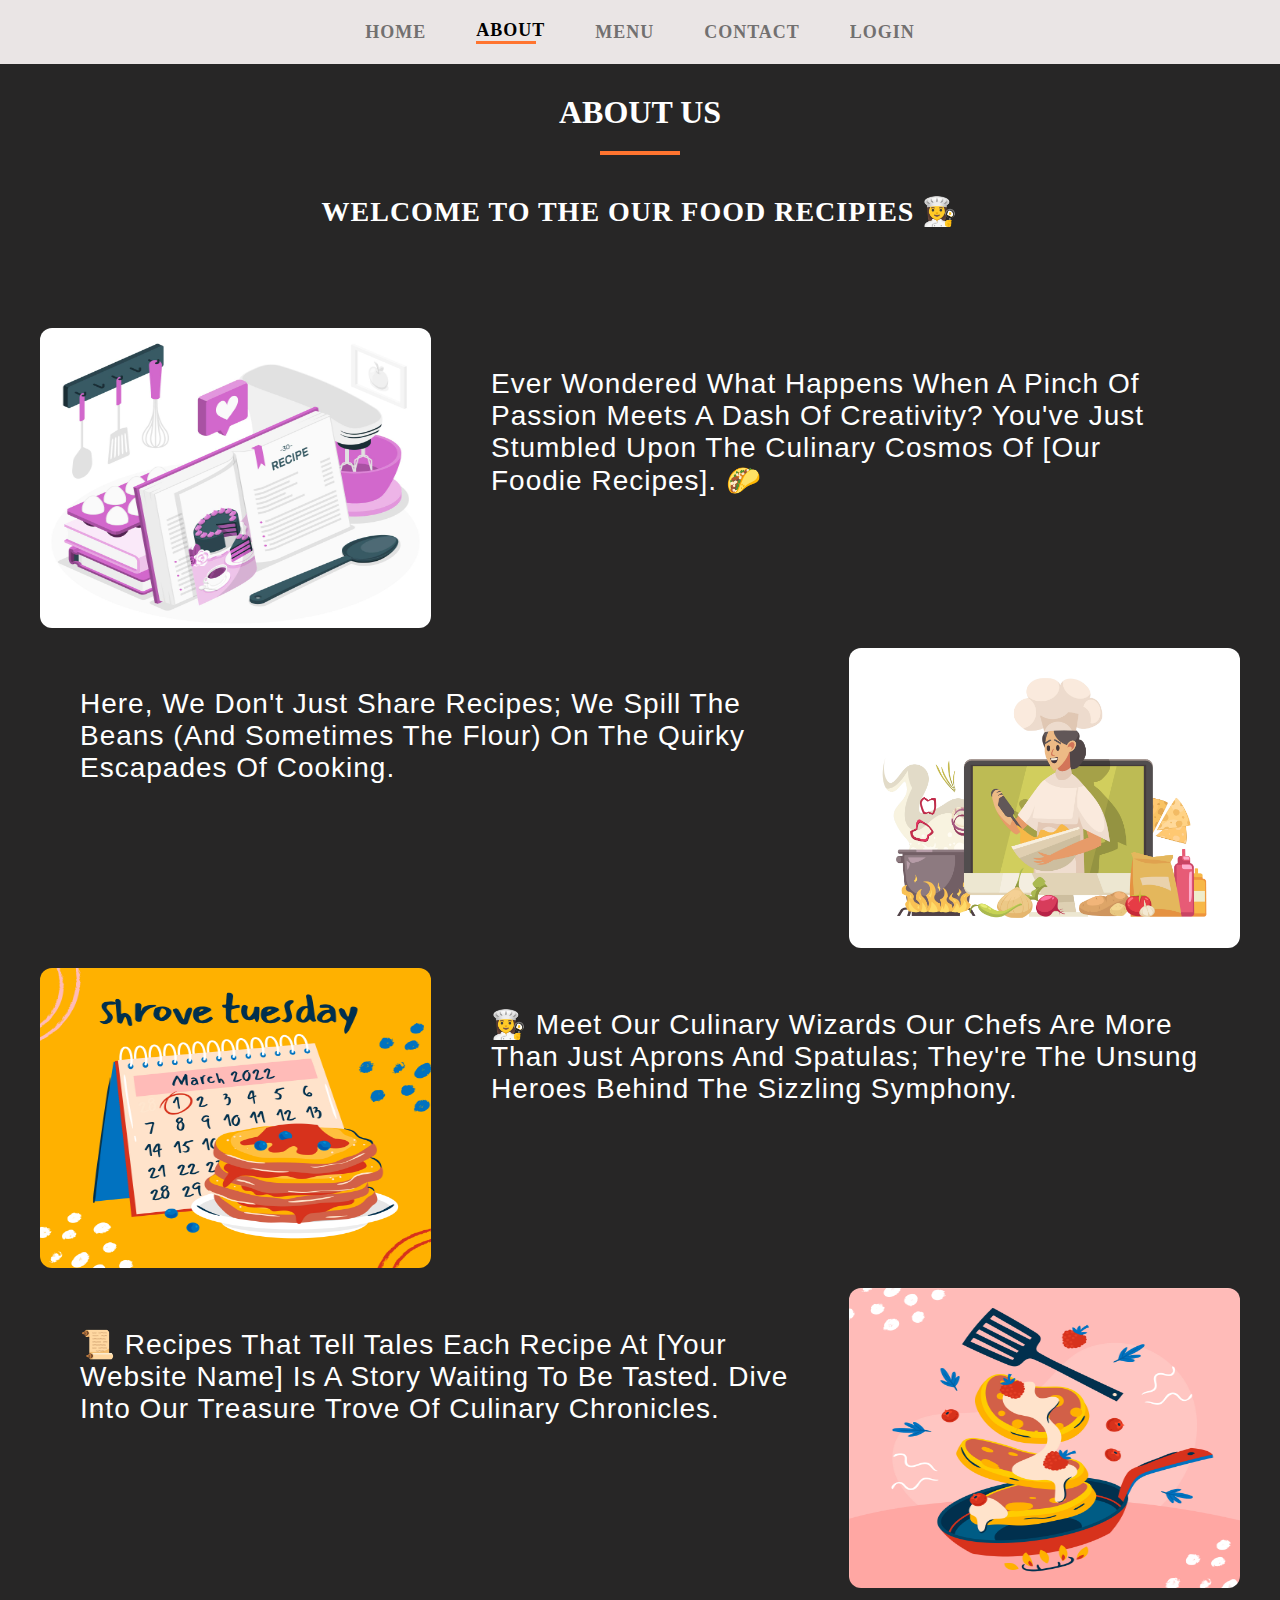
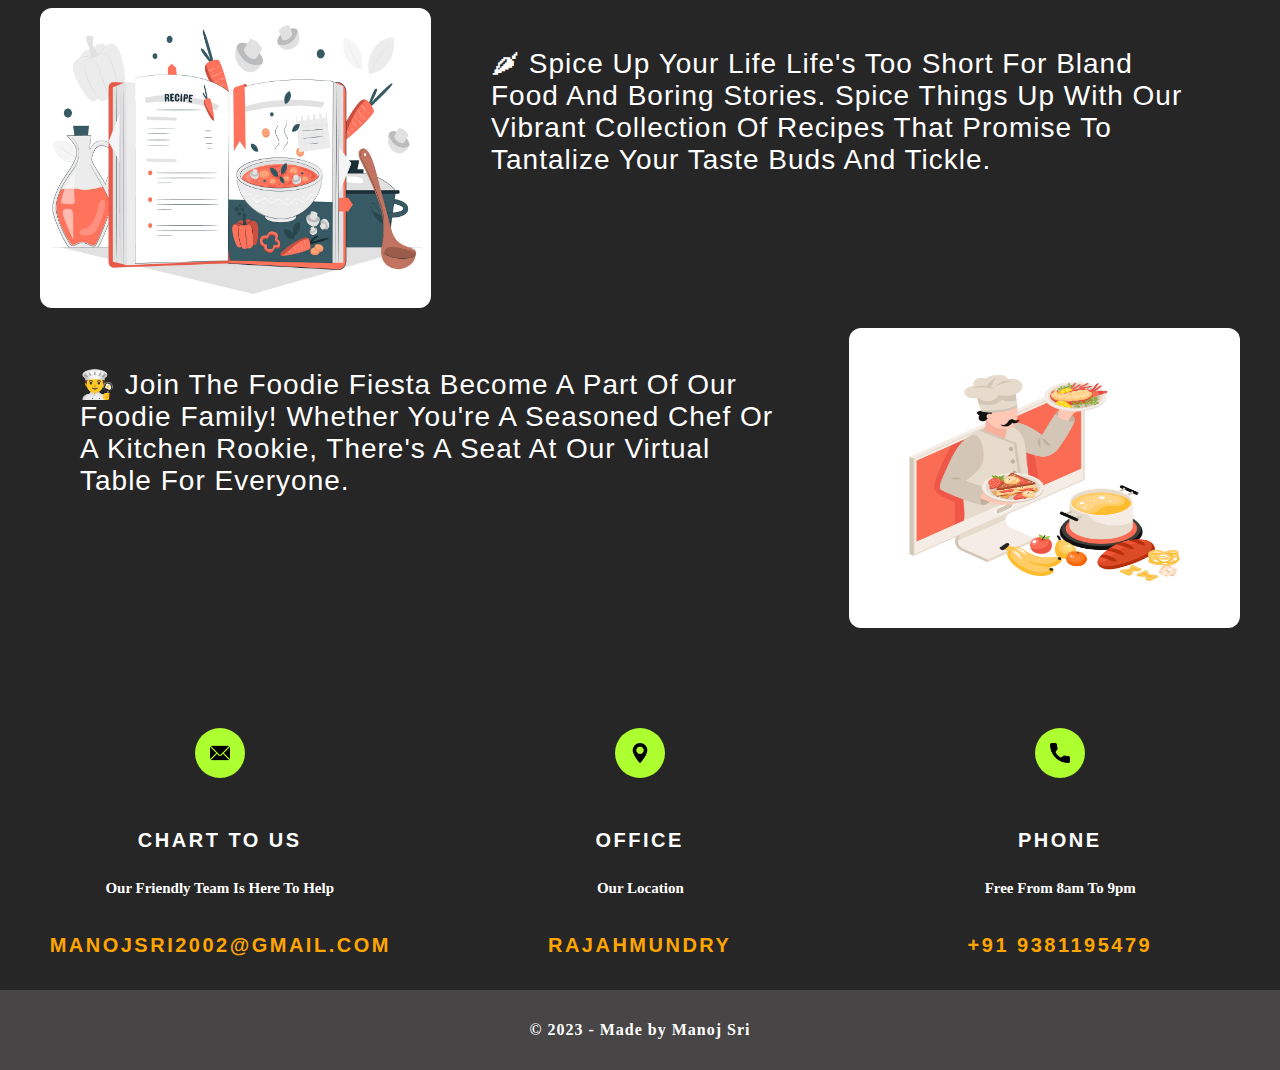
<file: about.html>
<!DOCTYPE html>
<html lang="en">
<head>
    <meta charset="UTF-8">
    <meta name="viewport" content="width=device-width, initial-scale=1.0">
    <title>About || Foodie </title>
    <link rel="stylesheet" href="./CSS/navbar.css">
    <link rel="stylesheet" href="./CSS/style.css">
    <link rel="stylesheet" href="./CSS/footer.css">
    <link rel="stylesheet" href="./CSS/about.css">
</head>
<body>
    <!-- navbar start -->
    <div class="navbar">
        <ul>
            <li>
                <a href="./index.html">Home</a>
            </li>
            <li>
                <a href="about.html" class="active">About</a>
                <div class="underline-main">
                    <div class="underline"></div>
                </div>
            </li>
            <li>
                <a href="menu.html">Menu</a>
            </li>
            <li>
                <a href="contact-page.html">contact</a>
            </li>
            <li>
                <a href="./login.html">login</a>
            </li>
        </ul>
    </div>
    <!-- navbar end -->

    <!-- About page content start -->
    <div class="about-main-content">
        <div class="about-content">
            <div class="about-heading">
                <h1>about us</h1>
                <div class="underline-top"></div>
                <h2> Welcome to the our food Recipies 👩‍🍳</h2>
            </div>
            <div class="about-paras">
                <div class="about-para">
                    <div class="about-para-img">
                        <img src="./assets/img11.jpg" alt="img1">
                    </div>
                    <div class="para">
                        <p>Ever wondered what happens when a pinch of passion meets a dash of creativity? You've just stumbled upon the culinary cosmos of [Our Foodie Recipes]. 🌮</p>
                    </div>
                </div>
                <div class="about-para column-reverse">
                    <div class="about-para-img">
                        <img src="./assets/img22.jpg" alt="img2">
                    </div>
                    <div class="para">
                        <p>Here, we don't just share recipes; we spill the beans (and sometimes the flour) on the quirky escapades of cooking.</p>
                    </div>
                </div>
                <div class="about-para">
                    <div class="about-para-img">
                        <img src="./assets/img33.jpg" alt="img3">
                    </div>
                    <div class="para">
                        <p>👩‍🍳 Meet Our Culinary Wizards
                            Our chefs are more than just aprons and spatulas; they're the unsung heroes behind the sizzling symphony.
                            </p>
                    </div>
                </div>
                <div class="about-para column-reverse">
                    <div class="about-para-img">
                        <img src="./assets/img44.jpg" alt="img4">
                    </div>
                    <div class="para">
                        <p>
                            📜 Recipes That Tell Tales
                            Each recipe at [Your Website Name] is a story waiting to be tasted. Dive into our treasure trove of culinary chronicles.
                            </p>
                    </div>
                </div>
                <div class="about-para">
                    <div class="about-para-img">
                        <img src="./assets/img55.jpg" alt="img5">
                    </div>
                    <div class="para">
                        <p>🌶 Spice Up Your Life
                            Life's too short for bland food and boring stories. Spice things up with our vibrant collection of recipes that promise to tantalize your taste buds and tickle.
                            </p>
                    </div>
                </div>
                <div class="about-para column-reverse">
                    <div class="about-para-img">
                        <img src="./assets/img66.jpg" alt="img6">
                    </div>
                    <div class="para">
                        <p>👨‍🍳‍ Join the Foodie Fiesta

                            Become a part of our foodie family! Whether you're a seasoned chef or a kitchen rookie, there's a seat at our virtual table for everyone.</p>
                    </div>
                </div>
            </div>
        </div>
    </div>
    <!-- About page content end -->


    <!-- footer start -->
    <footer class="footer-section">
        <div class="footer-container">
            <div class="footer-card">
                <div class="footer-icon">
                    <img src="./icons/email-fill.png" alt="icon">
                </div>
                <h2>CHART TO US</h2>
                <h3>Our Friendly Team Is Here To Help</h3>
                <h2 class="gold-color">manojsri2002@gmail.com</h2>
            </div>
            <div class="footer-card">
                <div class="footer-icon">
                    <img src="./icons/location-fill.png" alt="icon">
                </div>
                <h2>OFFICE</h2>
                <h3>Our Location</h3>
                <h2 class="gold-color">Rajahmundry</h2>
            </div>
            <div class="footer-card">
                <div class="footer-icon">
                    <img src="./icons/call-fill.png" alt="icon">
                </div>
                <h2>PHONE</h2>
                <h3>Free From 8am To 9pm</h3>
                <h2 class="gold-color">+91 9381195479</h2>
            </div>
        </div>
        <div class="footer-end">
            <h1>&copy 2023 - Made by Manoj Sri</h1>
        </div>
    </footer>
    <!-- footer end -->
</body>
</html>
</file>
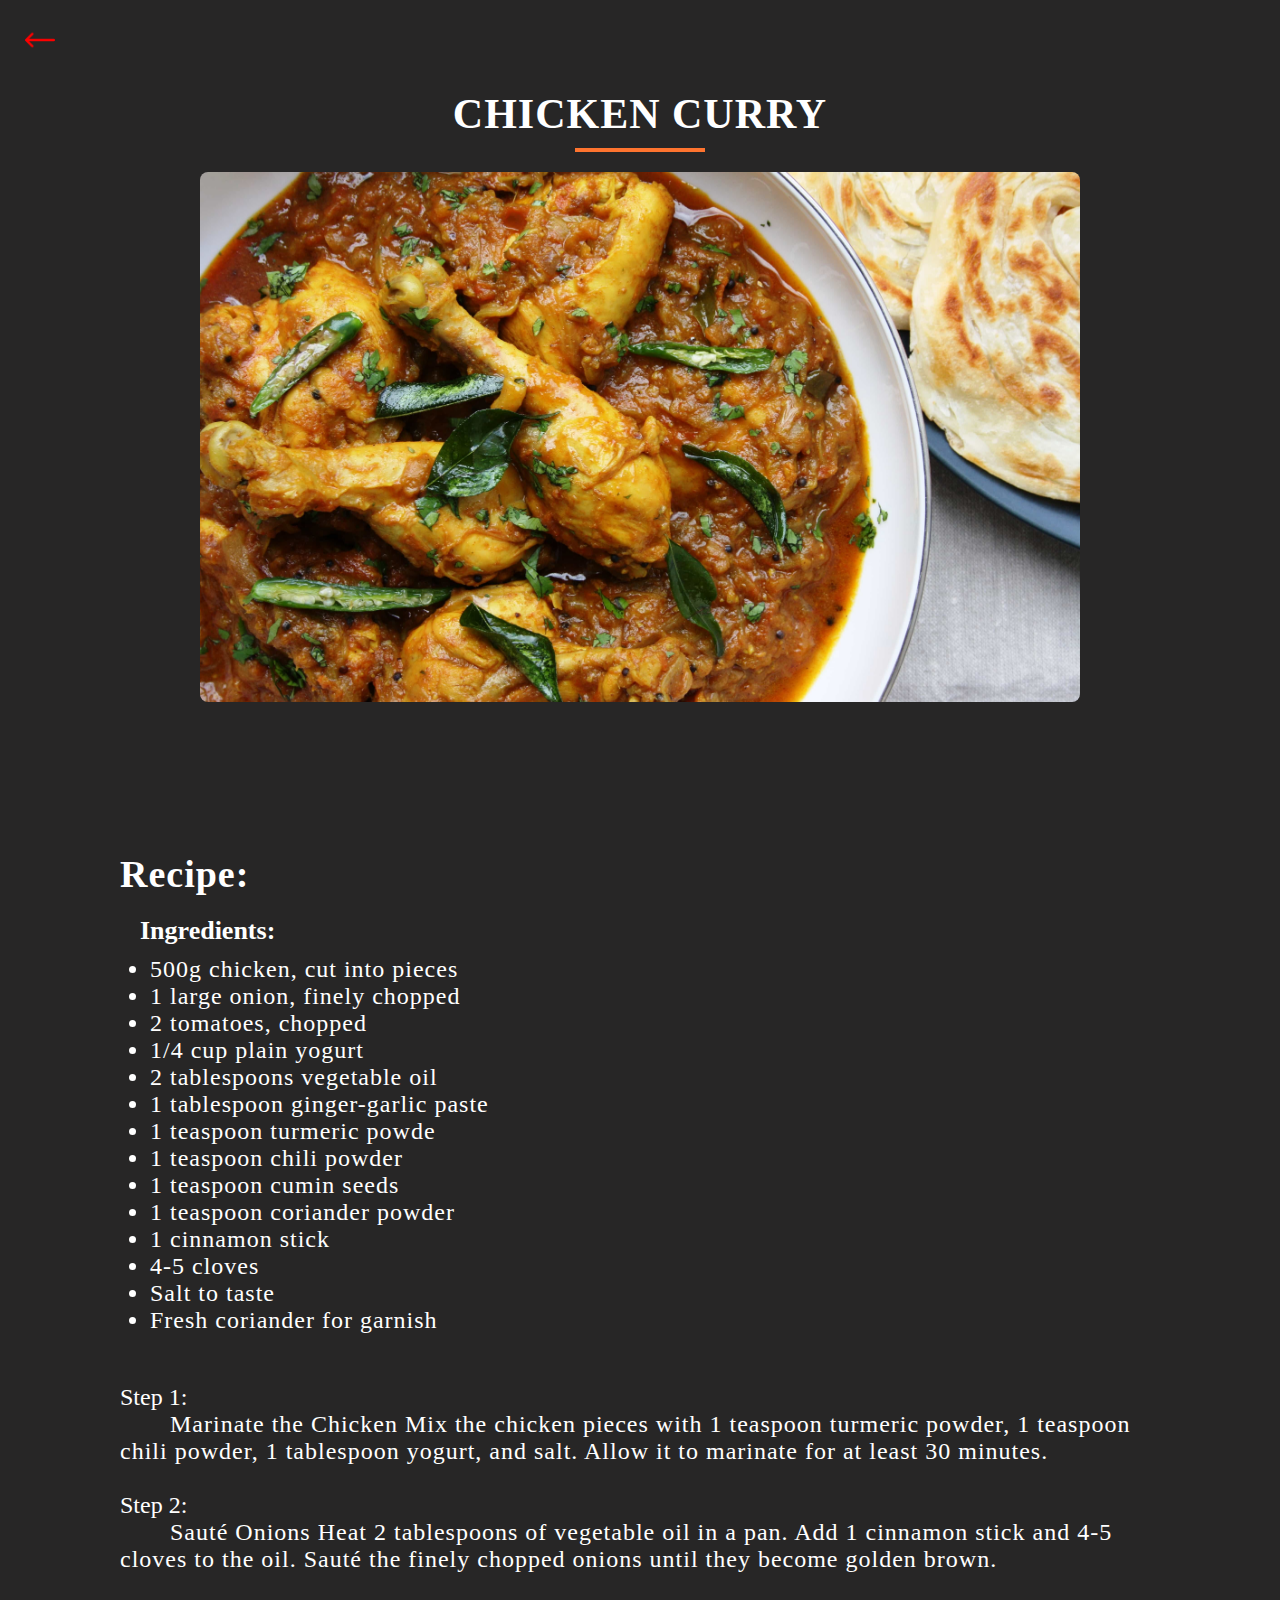
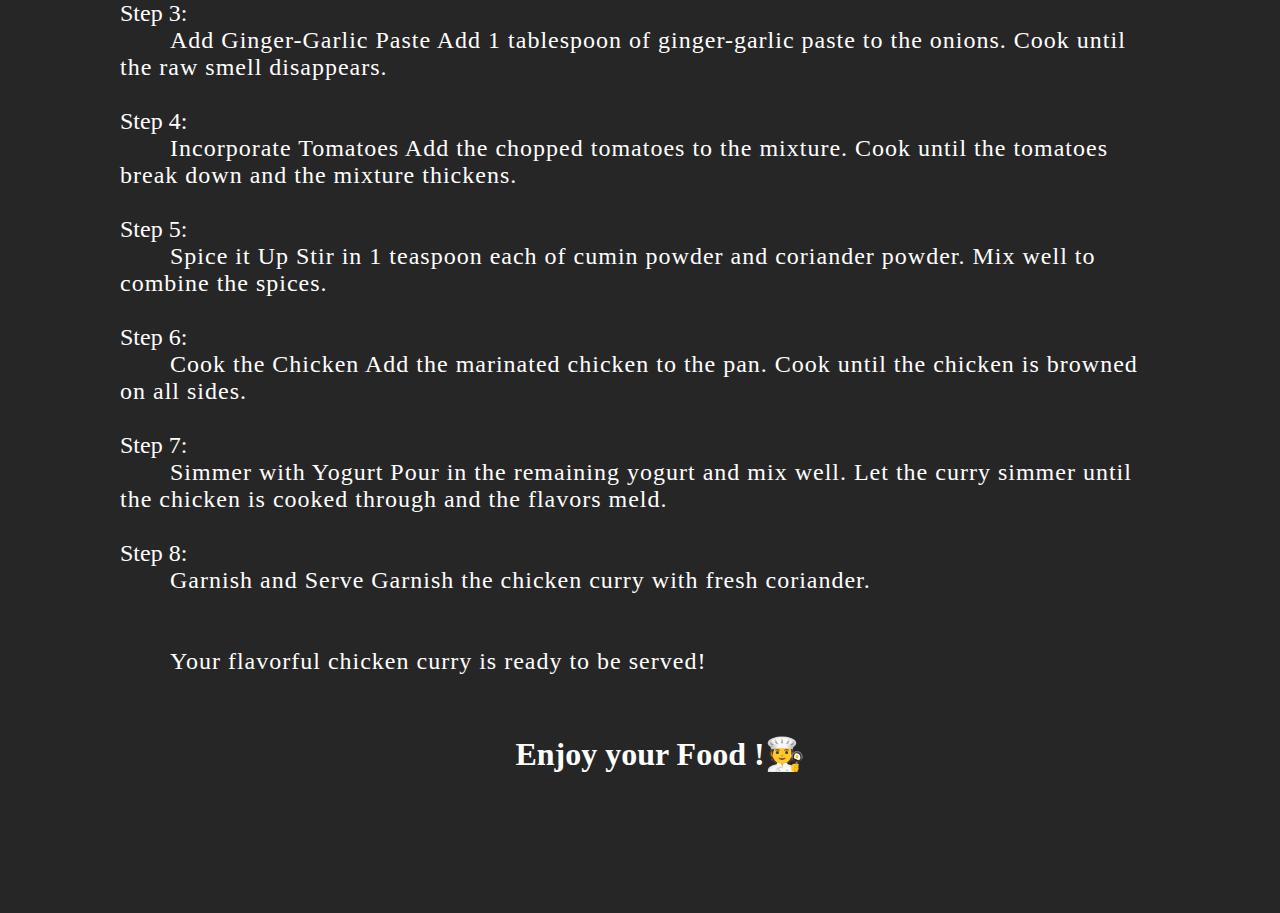
<file: chicken-recipe.html>
<!DOCTYPE html>
<html lang="en">
<head>
    <meta charset="UTF-8">
    <meta name="viewport" content="width=device-width, initial-scale=1.0">
    <title>chicken Recipe || Foodie </title>
    <link rel="stylesheet" href="./CSS/style.css">
    <link rel="stylesheet" href="./CSS/recipies.css">
</head>
<body>
    <div class="-recipe-back-icon-div">
        <div class="recipe-back-icon">
           <a href="nonveg-viewall.html"> <img src="./assets/left-arrow.png" alt="icon"> </a>
        </div>
    <div class="recipe-main-container">
        <div class="recipe-heading">
            <h1>chicken curry</h1>
            <div class="underline-top underline-width"></div>
        </div>
        <div class="recipe-img-main">
            <div class="recipe-img">
                <img src="./assets/chicken-curry.jpg" alt="img">
            </div>
        </div>
        <div class="recipe-content">
            <div class="recipe-content-heading">
                <h2>Recipe: </h2>
                <div class="recipie-list">
                    <p>
                        <h3>Ingredients:</h3>
                    <ul>
                       <li> 500g chicken, cut into pieces </li>
                       <li> 1 large onion, finely chopped </li>
                       <li> 2 tomatoes, chopped </li>
                       <li> 1/4 cup plain yogurt </li>
                       <li> 2 tablespoons vegetable oil </li>
                       <li> 1 tablespoon ginger-garlic paste </li>
                       <li> 1 teaspoon turmeric powde </li>
                       <li> 1 teaspoon chili powder </li>
                       <li> 1 teaspoon cumin seeds </li>
                       <li> 1 teaspoon coriander powder </li>
                       <li> 1 cinnamon stick </li>
                       <li> 4-5 cloves </li>
                       <li> Salt to taste </li>
                       <li> Fresh coriander for garnish </li>
                    </ul>
                    </p>
                </div>
                <div class="recipe-para">
                    
                        Step 1:<br><span id="para">  Marinate the Chicken
                            Mix the chicken pieces with 1 teaspoon turmeric powder, 1 teaspoon chili powder, 1 tablespoon yogurt, and salt. Allow it to marinate for at least 30 minutes.                            
                            <br><br>
                    </span>
                        Step 2:<br><span id="para"> Sauté Onions
                            Heat 2 tablespoons of vegetable oil in a pan.
                            Add 1 cinnamon stick and 4-5 cloves to the oil.
                            Sauté the finely chopped onions until they become golden brown.                            
                            <br><br>
                    </span>
                        Step 3:<br><span id="para"> Add Ginger-Garlic Paste
                            Add 1 tablespoon of ginger-garlic paste to the onions.
                            Cook until the raw smell disappears.                            
                            <br><br>
                    </span>
                        Step 4:<br><span id="para"> Incorporate Tomatoes
                            Add the chopped tomatoes to the mixture.
                            Cook until the tomatoes break down and the mixture thickens.
                            <br><br>
                    </span>
                        Step 5:<br><span id="para">  Spice it Up
                            Stir in 1 teaspoon each of cumin powder and coriander powder.
                            Mix well to combine the spices.                            
                            <br><br>
                    </span>
                        Step 6:<br><span id="para"> Cook the Chicken
                            Add the marinated chicken to the pan.
                            Cook until the chicken is browned on all sides.                            
                            <br><br>
                    </span>
                        Step 7:<br><span id="para"> Simmer with Yogurt
                            Pour in the remaining yogurt and mix well.
                            Let the curry simmer until the chicken is cooked through and the flavors meld.                            
                            <br><br>
                    </span>
                    </span>
                        Step 8:<br><span id="para"> Garnish and Serve
                            Garnish the chicken curry with fresh coriander.                     
                            <br><br><br>
                    </span>
                    <span id="para">Your flavorful chicken curry is ready to be served! </span>
                    </p>
                </div>
                <div class="recipe-end-content">
                    <h1>Enjoy your Food !🧑‍🍳</h1>
                </div>
            </div>
        </div>
    </div>
</body>
</html>
</file>
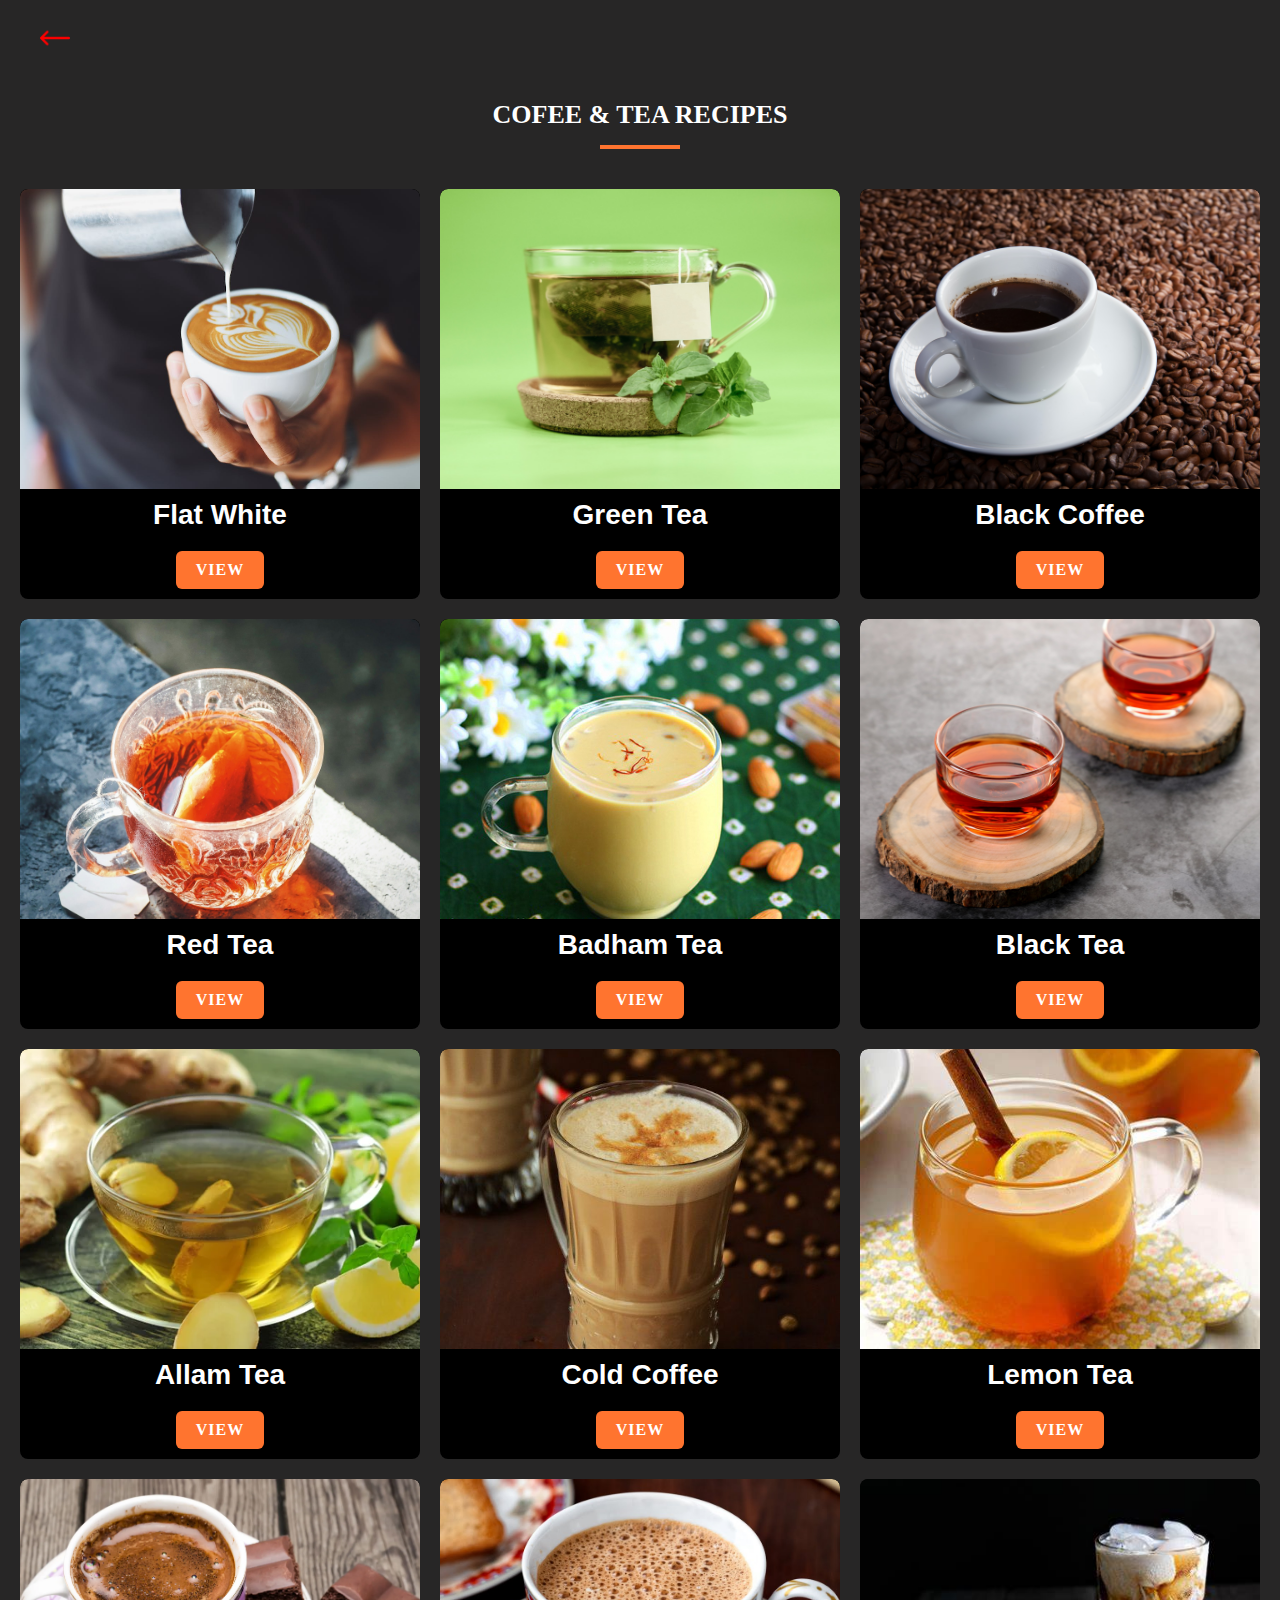
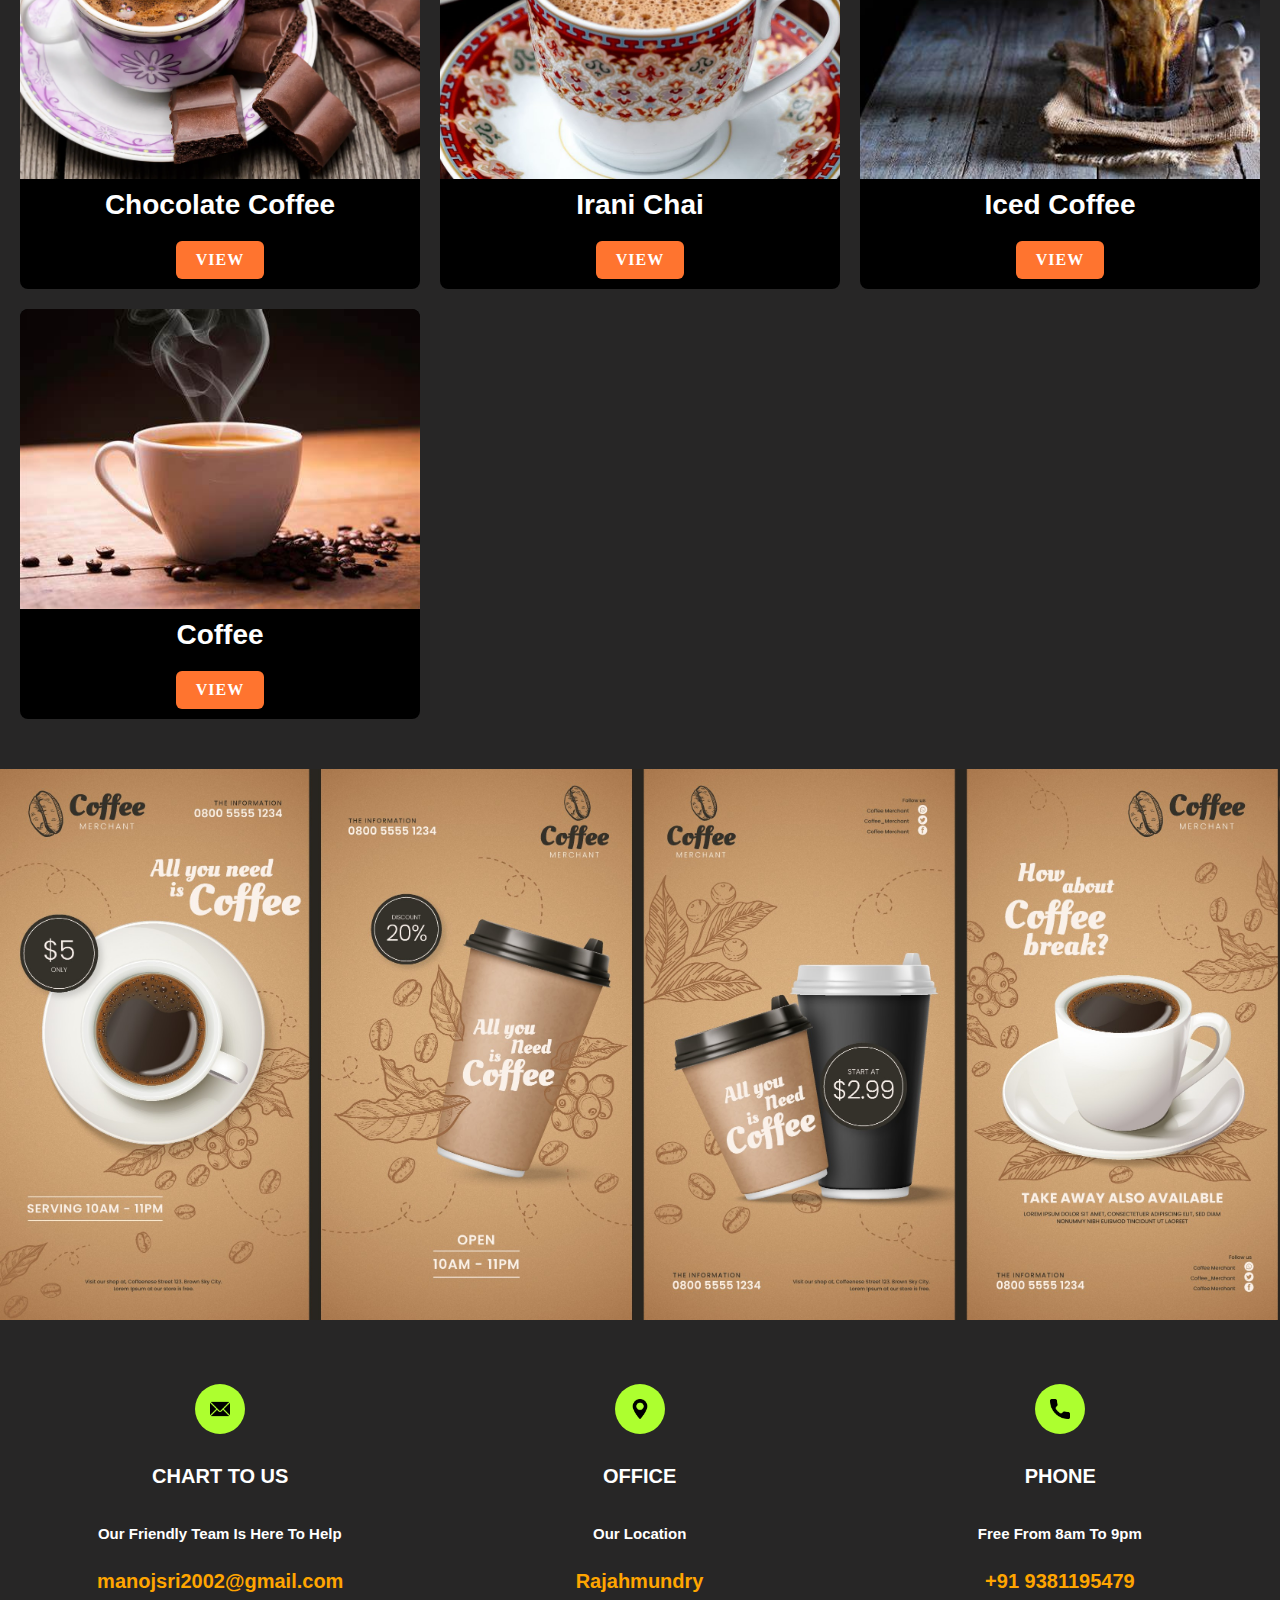
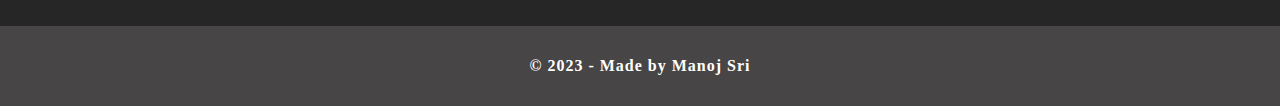
<file: cofee-tea.html>
<!DOCTYPE html>
<html lang="en">
<head>
    <meta charset="UTF-8">
    <meta name="viewport" content="width=device-width, initial-scale=1.0">
    <title>Cofee & Tea - view all || Foodie</title>
    <link rel="stylesheet" href="./CSS/style.css">
    <link rel="stylesheet" href="./CSS/footer.css">
    <link rel="stylesheet" href="./CSS/nonveg-viewall.css">
</head>
<body>
        <!-- Non veg section start -->
        <div class="nonveg-all-container">
            <div class="back-icon-div">
                <div class="back-icon">
                   <a href="./menu.html"> <img src="./assets/left-arrow.png" alt="icon"> </a>
                </div>
            </div>
            <div class="nonveg-all-heading">
                <h1>cofee & tea recipes</h1>
                <div class="underline-top"></div>
            </div>
            <div class="nonveg-all-cards">
                <div class="nonveg-all-card">
                    <div class="nonveg-all-img">
                        <img src="./assets/coffee 11.jpg" alt="img1">
                    </div>
                    <div class="nonveg-all-content">
                        <h3>flat white</h3>
                        <div class="nonveg-all-btn btn">
                            <a href="#">view</a>
                        </div>
                    </div>
                </div>
                <div class="nonveg-all-card">
                    <div class="nonveg-all-img">
                        <img src="./assets/green tea.jpg" alt="img1">
                    </div>
                    <div class="nonveg-all-content">
                        <h3>green tea</h3>
                        <div class="nonveg-all-btn btn">
                            <a href="#">view</a>
                        </div>
                    </div>
                </div>
                <div class="nonveg-all-card">
                    <div class="nonveg-all-img">
                        <img src="./assets/black-cofee.jpg" alt="img1">
                    </div>
                    <div class="nonveg-all-content">
                        <h3>black coffee</h3>
                        <div class="nonveg-all-btn btn">
                            <a href="#">view</a>
                        </div>
                    </div>
                </div>
                <div class="nonveg-all-card">
                    <div class="nonveg-all-img">
                        <img src="./assets/red tea.jpg" alt="img1">
                    </div>
                    <div class="nonveg-all-content">
                        <h3>red tea</h3>
                        <div class="nonveg-all-btn btn">
                            <a href="#">view</a>
                        </div>
                    </div>
                </div>
                <div class="nonveg-all-card">
                    <div class="nonveg-all-img">
                        <img src="./assets/badham-tea.jpg" alt="img1">
                    </div>
                    <div class="nonveg-all-content">
                        <h3>badham tea</h3>
                        <div class="nonveg-all-btn btn">
                            <a href="#">view</a>
                        </div>
                    </div>
                </div>
                <div class="nonveg-all-card">
                    <div class="nonveg-all-img">
                        <img src="./assets/black-tea.jpg" alt="img1">
                    </div>
                    <div class="nonveg-all-content">
                        <h3>black tea</h3>
                        <div class="nonveg-all-btn btn">
                            <a href="#">view</a>
                        </div>
                    </div>
                </div>
                <div class="nonveg-all-card">
                    <div class="nonveg-all-img">
                        <img src="./assets/ginger-tea.webp" alt="img1">
                    </div>
                    <div class="nonveg-all-content">
                        <h3>allam tea</h3>
                        <div class="nonveg-all-btn btn">
                            <a href="#">view</a>
                        </div>
                    </div>
                </div>
                <div class="nonveg-all-card">
                    <div class="nonveg-all-img">
                        <img src="./assets/cold-coffee.jpg" alt="img1">
                    </div>
                    <div class="nonveg-all-content">
                        <h3>cold coffee</h3>
                        <div class="nonveg-all-btn btn">
                            <a href="#">view</a>
                        </div>
                    </div>
                </div>
                <div class="nonveg-all-card">
                    <div class="nonveg-all-img">
                        <img src="./assets/lemon-tea.jpg" alt="img1">
                    </div>
                    <div class="nonveg-all-content">
                        <h3>lemon tea</h3>
                        <div class="nonveg-all-btn btn">
                            <a href="#">view</a>
                        </div>
                    </div>
                </div>
                <div class="nonveg-all-card">
                    <div class="nonveg-all-img">
                        <img src="./assets/chocolate-coffee.webp" alt="img1">
                    </div>
                    <div class="nonveg-all-content">
                        <h3>chocolate coffee</h3>
                        <div class="nonveg-all-btn btn">
                            <a href="#">view</a>
                        </div>
                    </div>
                </div>
                <div class="nonveg-all-card">
                    <div class="nonveg-all-img">
                        <img src="./assets/irani-chai.jpg" alt="img1">
                    </div>
                    <div class="nonveg-all-content">
                        <h3>irani chai</h3>
                        <div class="nonveg-all-btn btn">
                            <a href="#">view</a>
                        </div>
                    </div>
                </div>
                <div class="nonveg-all-card">
                    <div class="nonveg-all-img">
                        <img src="./assets/iced-coffee2.jpg" alt="img1">
                    </div>
                    <div class="nonveg-all-content">
                        <h3>iced coffee</h3>
                        <div class="nonveg-all-btn btn">
                            <a href="#">view</a>
                        </div>
                    </div>
                </div>
                <div class="nonveg-all-card">
                    <div class="nonveg-all-img">
                        <img src="./assets/cofee2.jpg" alt="img1">
                    </div>
                    <div class="nonveg-all-content">
                        <h3>coffee</h3>
                        <div class="nonveg-all-btn btn">
                            <a href="#">view</a>
                        </div>
                    </div>
                </div>
            </div>
        </div>
        <!-- Non veg section end -->
    
        <!-- banner start -->
        <div class="banner-container">
            <div class="banner-img">
                <img src="./assets/coffee-banner.jpg" alt="img1">
            </div>
        </div>
        <!-- banner end -->
    
         <!-- footer start -->
         <footer class="footer-section">
            <div class="footer-container">
                <div class="footer-card">
                    <div class="footer-icon">
                        <img src="./icons/email-fill.png" alt="icon">
                    </div>
                    <h2>CHART TO US</h2>
                    <h3>Our Friendly Team Is Here To Help</h3>
                    <h2 class="gold-color">manojsri2002@gmail.com</h2>
                </div>
                <div class="footer-card">
                    <div class="footer-icon">
                        <img src="./icons/location-fill.png" alt="icon">
                    </div>
                    <h2>OFFICE</h2>
                    <h3>Our Location</h3>
                    <h2 class="gold-color">Rajahmundry</h2>
                </div>
                <div class="footer-card">
                    <div class="footer-icon">
                        <img src="./icons/call-fill.png" alt="icon">
                    </div>
                    <h2>PHONE</h2>
                    <h3>Free From 8am To 9pm</h3>
                    <h2 class="gold-color">+91 9381195479</h2>
                </div>
            </div>
            <div class="footer-end">
                <h1>&copy 2023 - Made by Manoj Sri</h1>
            </div>
        </footer>
        <!-- footer end -->
</body>
</html>
</file>
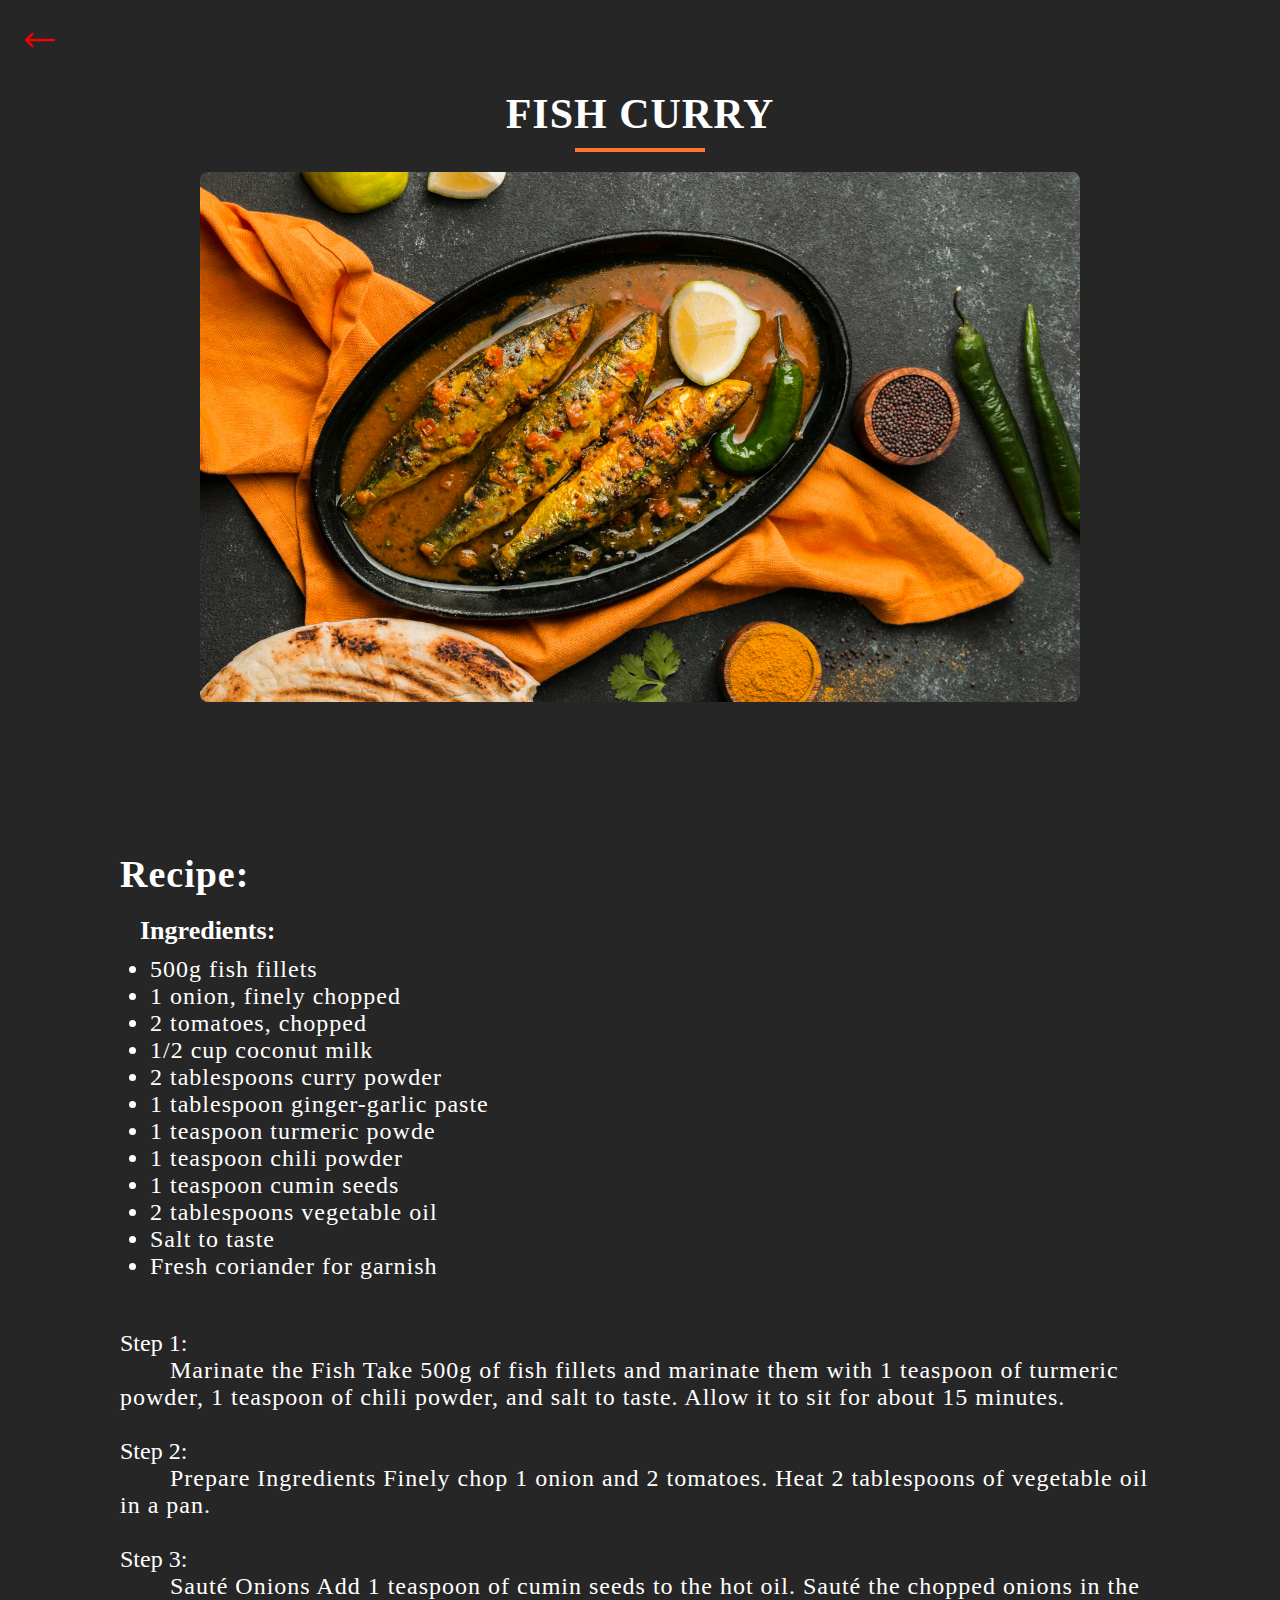
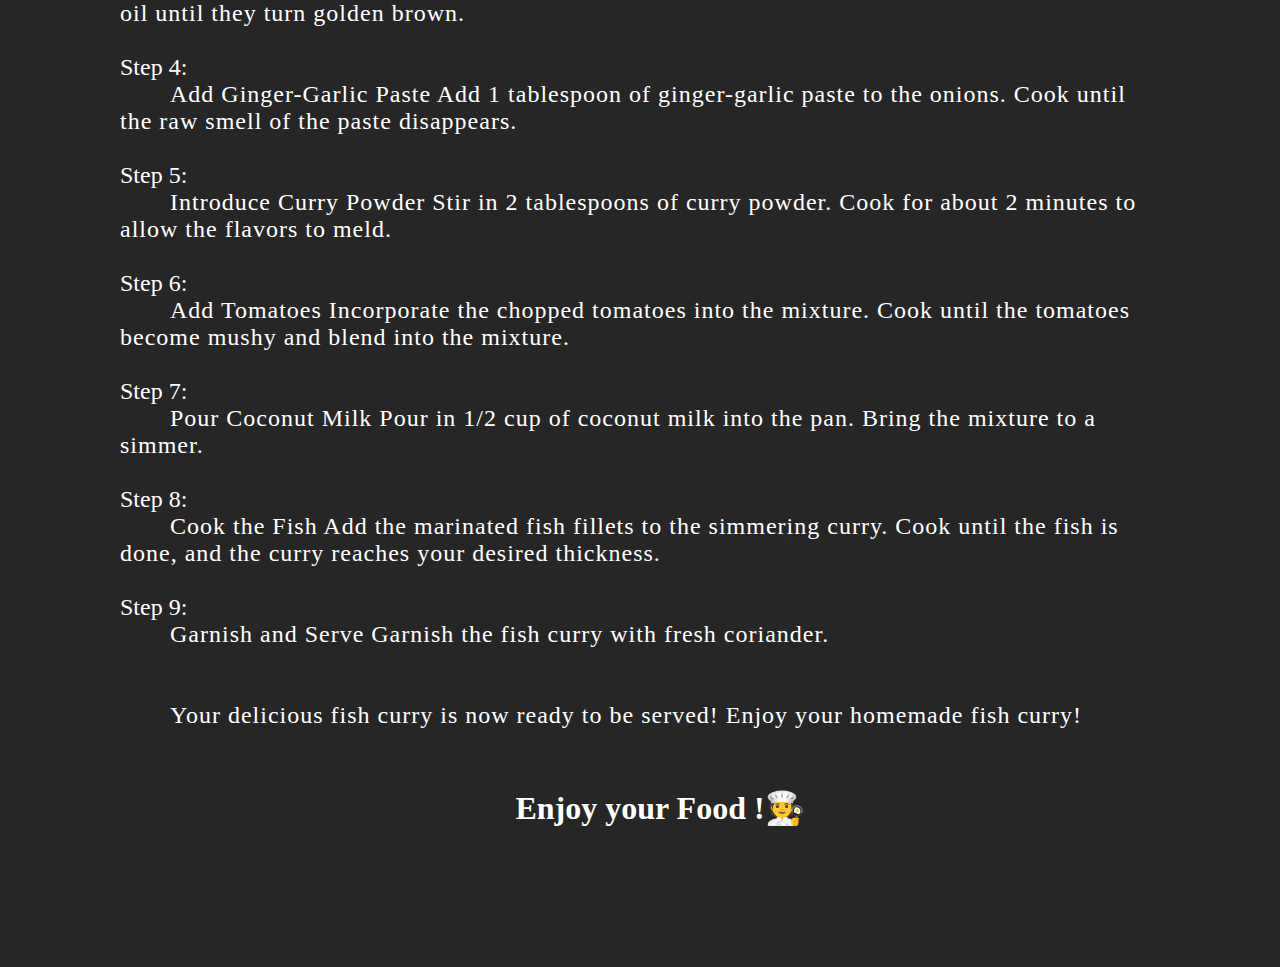
<file: fish-recipe.html>
<!DOCTYPE html>
<html lang="en">
<head>
    <meta charset="UTF-8">
    <meta name="viewport" content="width=device-width, initial-scale=1.0">
    <title>chicken Recipe || Foodie </title>
    <link rel="stylesheet" href="./CSS/style.css">
    <link rel="stylesheet" href="./CSS/recipies.css">
</head>
<body>
    <div class="-recipe-back-icon-div">
        <div class="recipe-back-icon">
           <a href="nonveg-viewall.html"> <img src="./assets/left-arrow.png" alt="icon"> </a>
        </div>
    <div class="recipe-main-container">
        <div class="recipe-heading">
            <h1>Fish curry</h1>
            <div class="underline-top underline-width"></div>
        </div>
        <div class="recipe-img-main">
            <div class="recipe-img">
                <img src="./assets/fish.jpg" alt="img">
            </div>
        </div>
        <div class="recipe-content">
            <div class="recipe-content-heading">
                <h2>Recipe: </h2>
                <div class="recipie-list">
                    <p>
                        <h3>Ingredients:</h3>
                    <ul>
                       <li> 500g fish fillets </li>
                       <li> 1 onion, finely chopped </li>
                       <li> 2 tomatoes, chopped </li>
                       <li> 1/2 cup coconut milk </li>
                       <li> 2 tablespoons curry powder </li>
                       <li> 1 tablespoon ginger-garlic paste </li>
                       <li> 1 teaspoon turmeric powde </li>
                       <li> 1 teaspoon chili powder </li>
                       <li> 1 teaspoon cumin seeds </li>
                       <li> 2 tablespoons vegetable oil </li>
                       <li> Salt to taste </li>
                       <li> Fresh coriander for garnish </li>
                    </ul>
                    </p>
                </div>
                <div class="recipe-para">
                    
                        Step 1:<br><span id="para"> Marinate the Fish

                            Take 500g of fish fillets and marinate them with 1 teaspoon of turmeric powder, 1 teaspoon of chili powder, and salt to taste. Allow it to sit for about 15 minutes.
                            <br><br>
                    </span>
                        Step 2:<br><span id="para"> Prepare Ingredients

                            Finely chop 1 onion and 2 tomatoes.
                            Heat 2 tablespoons of vegetable oil in a pan.
                            <br><br>
                    </span>
                        Step 3:<br><span id="para"> Sauté Onions

                            Add 1 teaspoon of cumin seeds to the hot oil.
                            Sauté the chopped onions in the oil until they turn golden brown.
                            <br><br>
                    </span>
                        Step 4:<br><span id="para"> Add Ginger-Garlic Paste

                            Add 1 tablespoon of ginger-garlic paste to the onions.
                            Cook until the raw smell of the paste disappears.
                            <br><br>
                    </span>
                        Step 5:<br><span id="para">  Introduce Curry Powder

                            Stir in 2 tablespoons of curry powder.
                            Cook for about 2 minutes to allow the flavors to meld.
                            <br><br>
                    </span>
                        Step 6:<br><span id="para"> Add Tomatoes

                            Incorporate the chopped tomatoes into the mixture.
                            Cook until the tomatoes become mushy and blend into the mixture.
                            <br><br>
                    </span>
                        Step 7:<br><span id="para"> Pour Coconut Milk

                            Pour in 1/2 cup of coconut milk into the pan.
                            Bring the mixture to a simmer.
                            <br><br>
                    </span>
                    </span>
                        Step 8:<br><span id="para"> Cook the Fish

                            Add the marinated fish fillets to the simmering curry.
                            Cook until the fish is done, and the curry reaches your desired thickness.
                            
                            <br><br>
                    </span>
                    </span>
                        Step 9:<br><span id="para"> Garnish and Serve

                            Garnish the fish curry with fresh coriander.
                            
                            <br><br><br>
                    </span>
                    <span id="para">Your delicious fish curry is now ready to be served!
                        Enjoy your homemade fish curry!</span>
                    </p>
                </div>
                <div class="recipe-end-content">
                    <h1>Enjoy your Food !🧑‍🍳</h1>
                </div>
            </div>
        </div>
    </div>
</body>
</html>
</file>
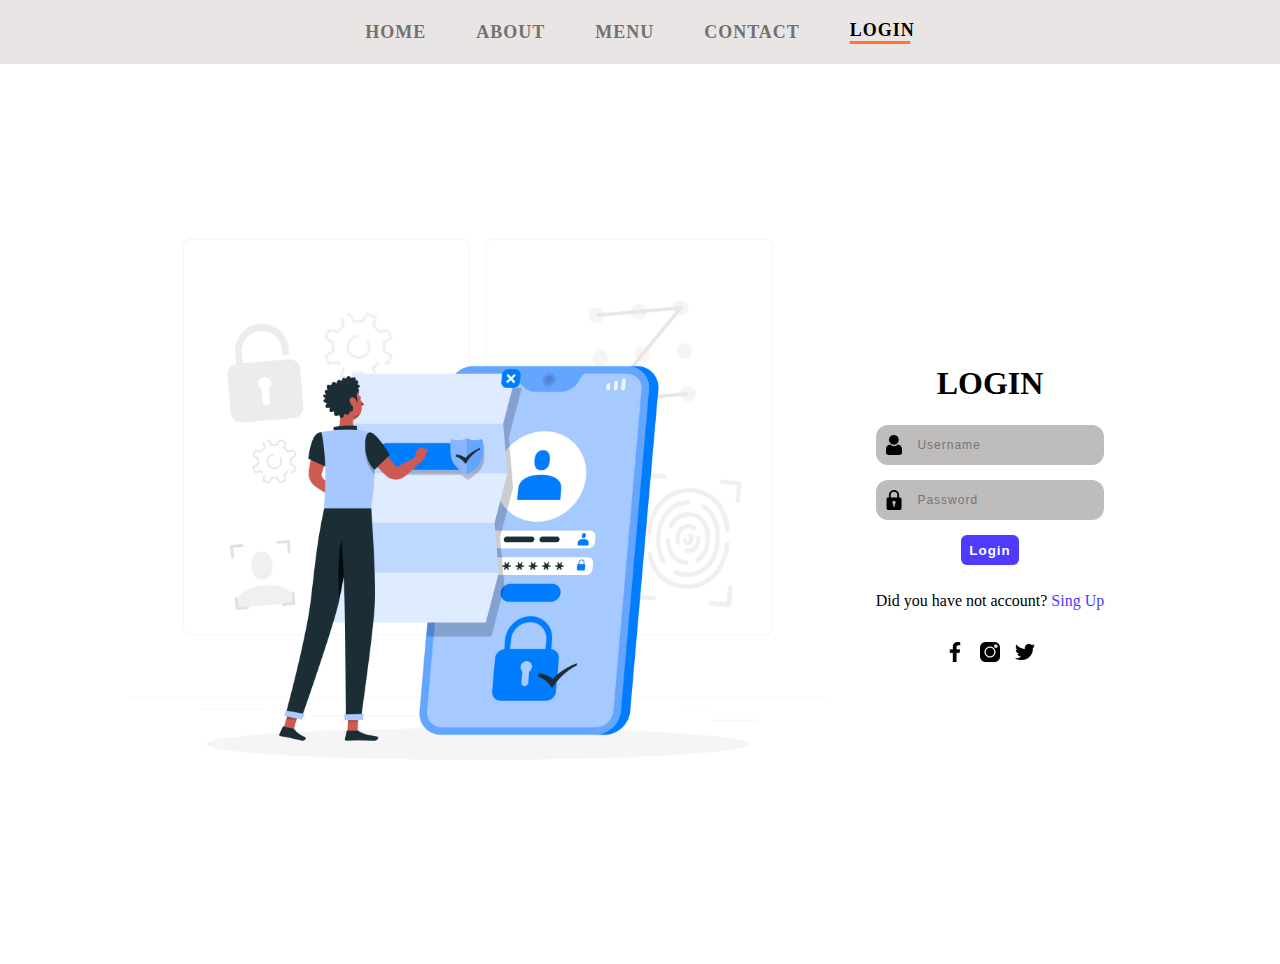
<file: login.html>
<!DOCTYPE html>
<html lang="en">
<head>
    <meta charset="UTF-8">
    <meta name="viewport" content="width=device-width, initial-scale=1.0">
    <title>Login || food recipie</title>
    <link rel="stylesheet" href="./CSS/style.css">
    <link rel="stylesheet" href="./CSS/login.css">
    <link rel="stylesheet" href="./CSS/navbar.css">
</head>
<body style="background: #fff;">

        <!-- navbar start -->
        <div class="navbar">
            <ul>
                <li>
                    <a href="./index.html">Home</a>
                </li>
                <li>
                    <a href="about.html">About</a>
                </li>
                <li>
                    <a href="menu.html">Menu</a>
                </li>
                <li>
                    <a href="contact-page.html">contact</a>
                </li>
                <li>
                    <a href="./login.html" class="active">login</a>
                    <div class="underline-main">
                        <div class="underline"></div>
                    </div>
                </li>
            </ul>
        </div>
        <!-- navbar end -->

    <div class="main-container">
        <!-- <div class="back-icon-div">
        <div class="back-icon">
           <a href="./index.html"> <img src="./assets/left-arrow.png" alt="icon"> </a>
        </div>
        </div> -->
        <div class="sub-main-container">
        <div class="img-main-container">
            <div class="img-container">
                <img src="./assets/login img.jpg" alt="login">
            </div>
        </div>
        <div class="input-main-div">
        <form action="" class="login-form">
            <div class="login-text">
                <h1>login</h1>
            </div>
            <div class="content-box">
                <div class="input-card">
                    <div class="login-icon">
                        <img src="./icons/user.png" alt="icon">
                    </div>
                    <input type="email" placeholder="Username">
                </div>
                <div class="input-card">
                    <div class="login-icon">
                       <img src="./icons/padlock.png" alt="icon">
                    </div>
                <input type="password" placeholder="Password">
                </div>
            </div>
            <div class="login-btn">
                <button class="login-button">
                    <a href="./index.html">Login</a>
                </button>
            </div>
            <div class="signUp-text">
                <p>Did you have not account? <span id="signup"><a href="./sign-up.html">sing up</a></span></p>
            </div>
            <div class="login-icons">
                <div class="login-icon">
                    <img src="./icons/facebook-app-symbol.png" alt="fb">
                </div>
                <div class="login-icon">
                    <img src="./icons/instagram.png" alt="insta">
                </div>
                <div class="login-icon">
                    <img src="./icons/twitter.png" alt="twitter">
                </div>
            </div>
        </form>
        </div>
        </div>
    </div>
</body>
</html>
</file>
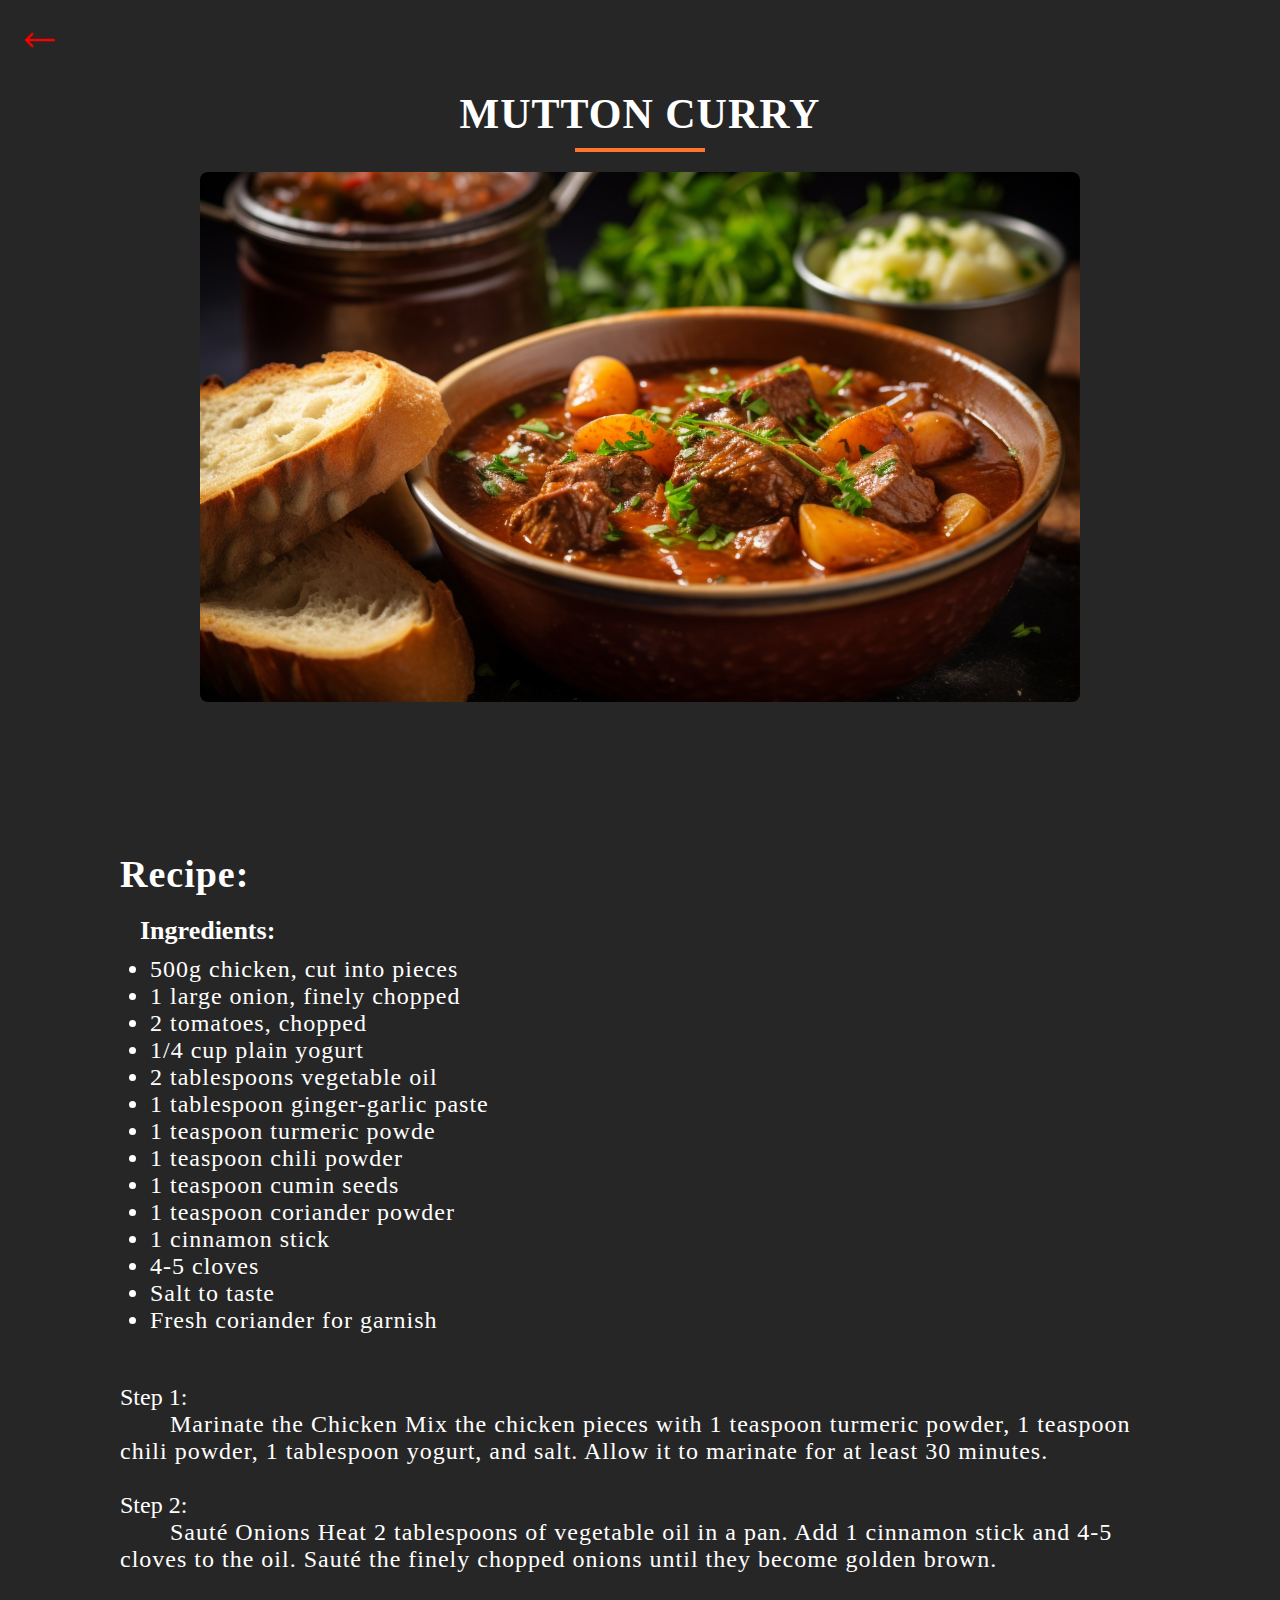
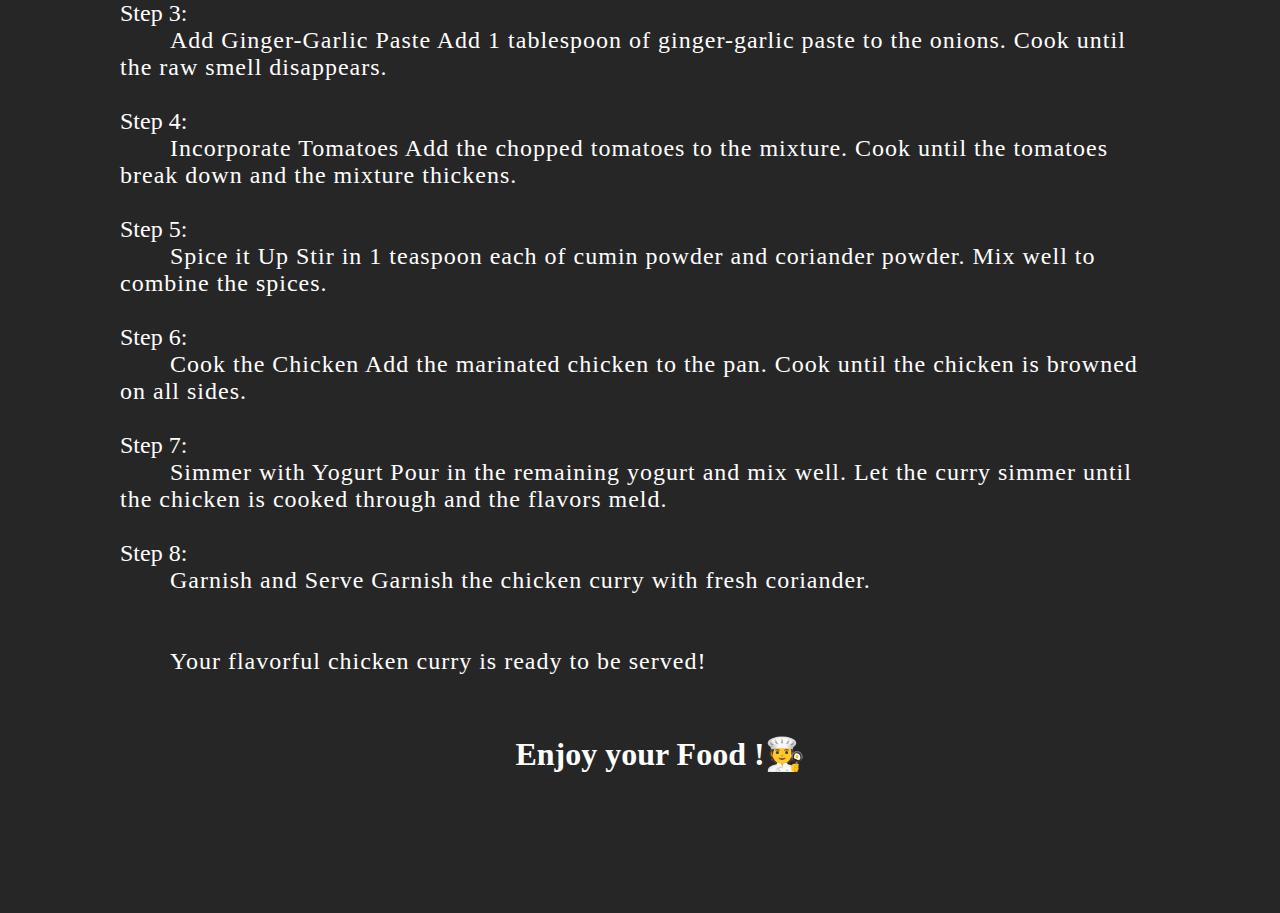
<file: mutton-recipe.html>
<!DOCTYPE html>
<html lang="en">
<head>
    <meta charset="UTF-8">
    <meta name="viewport" content="width=device-width, initial-scale=1.0">
    <title>chicken Recipe || Foodie </title>
    <link rel="stylesheet" href="./CSS/style.css">
    <link rel="stylesheet" href="./CSS/recipies.css">
</head>
<body>
    <div class="-recipe-back-icon-div">
        <div class="recipe-back-icon">
           <a href="nonveg-viewall.html"> <img src="./assets/left-arrow.png" alt="icon"> </a>
        </div>
    <div class="recipe-main-container">
        <div class="recipe-heading">
            <h1>mutton curry</h1>
            <div class="underline-top underline-width"></div>
        </div>
        <div class="recipe-img-main">
            <div class="recipe-img">
                <img src="./assets/mutton.jpg" alt="img">
            </div>
        </div>
        <div class="recipe-content">
            <div class="recipe-content-heading">
                <h2>Recipe: </h2>
                <div class="recipie-list">
                    <p>
                        <h3>Ingredients:</h3>
                    <ul>
                       <li> 500g chicken, cut into pieces </li>
                       <li> 1 large onion, finely chopped </li>
                       <li> 2 tomatoes, chopped </li>
                       <li> 1/4 cup plain yogurt </li>
                       <li> 2 tablespoons vegetable oil </li>
                       <li> 1 tablespoon ginger-garlic paste </li>
                       <li> 1 teaspoon turmeric powde </li>
                       <li> 1 teaspoon chili powder </li>
                       <li> 1 teaspoon cumin seeds </li>
                       <li> 1 teaspoon coriander powder </li>
                       <li> 1 cinnamon stick </li>
                       <li> 4-5 cloves </li>
                       <li> Salt to taste </li>
                       <li> Fresh coriander for garnish </li>
                    </ul>
                    </p>
                </div>
                <div class="recipe-para">
                    
                        Step 1:<br><span id="para">  Marinate the Chicken
                            Mix the chicken pieces with 1 teaspoon turmeric powder, 1 teaspoon chili powder, 1 tablespoon yogurt, and salt. Allow it to marinate for at least 30 minutes.                            
                            <br><br>
                    </span>
                        Step 2:<br><span id="para"> Sauté Onions
                            Heat 2 tablespoons of vegetable oil in a pan.
                            Add 1 cinnamon stick and 4-5 cloves to the oil.
                            Sauté the finely chopped onions until they become golden brown.                            
                            <br><br>
                    </span>
                        Step 3:<br><span id="para"> Add Ginger-Garlic Paste
                            Add 1 tablespoon of ginger-garlic paste to the onions.
                            Cook until the raw smell disappears.                            
                            <br><br>
                    </span>
                        Step 4:<br><span id="para"> Incorporate Tomatoes
                            Add the chopped tomatoes to the mixture.
                            Cook until the tomatoes break down and the mixture thickens.
                            <br><br>
                    </span>
                        Step 5:<br><span id="para">  Spice it Up
                            Stir in 1 teaspoon each of cumin powder and coriander powder.
                            Mix well to combine the spices.                            
                            <br><br>
                    </span>
                        Step 6:<br><span id="para"> Cook the Chicken
                            Add the marinated chicken to the pan.
                            Cook until the chicken is browned on all sides.                            
                            <br><br>
                    </span>
                        Step 7:<br><span id="para"> Simmer with Yogurt
                            Pour in the remaining yogurt and mix well.
                            Let the curry simmer until the chicken is cooked through and the flavors meld.                            
                            <br><br>
                    </span>
                    </span>
                        Step 8:<br><span id="para"> Garnish and Serve
                            Garnish the chicken curry with fresh coriander.                     
                            <br><br><br>
                    </span>
                    <span id="para">Your flavorful chicken curry is ready to be served! </span>
                    </p>
                </div>
                <div class="recipe-end-content">
                    <h1>Enjoy your Food !🧑‍🍳</h1>
                </div>
            </div>
        </div>
    </div>
</body>
</html>
</file>
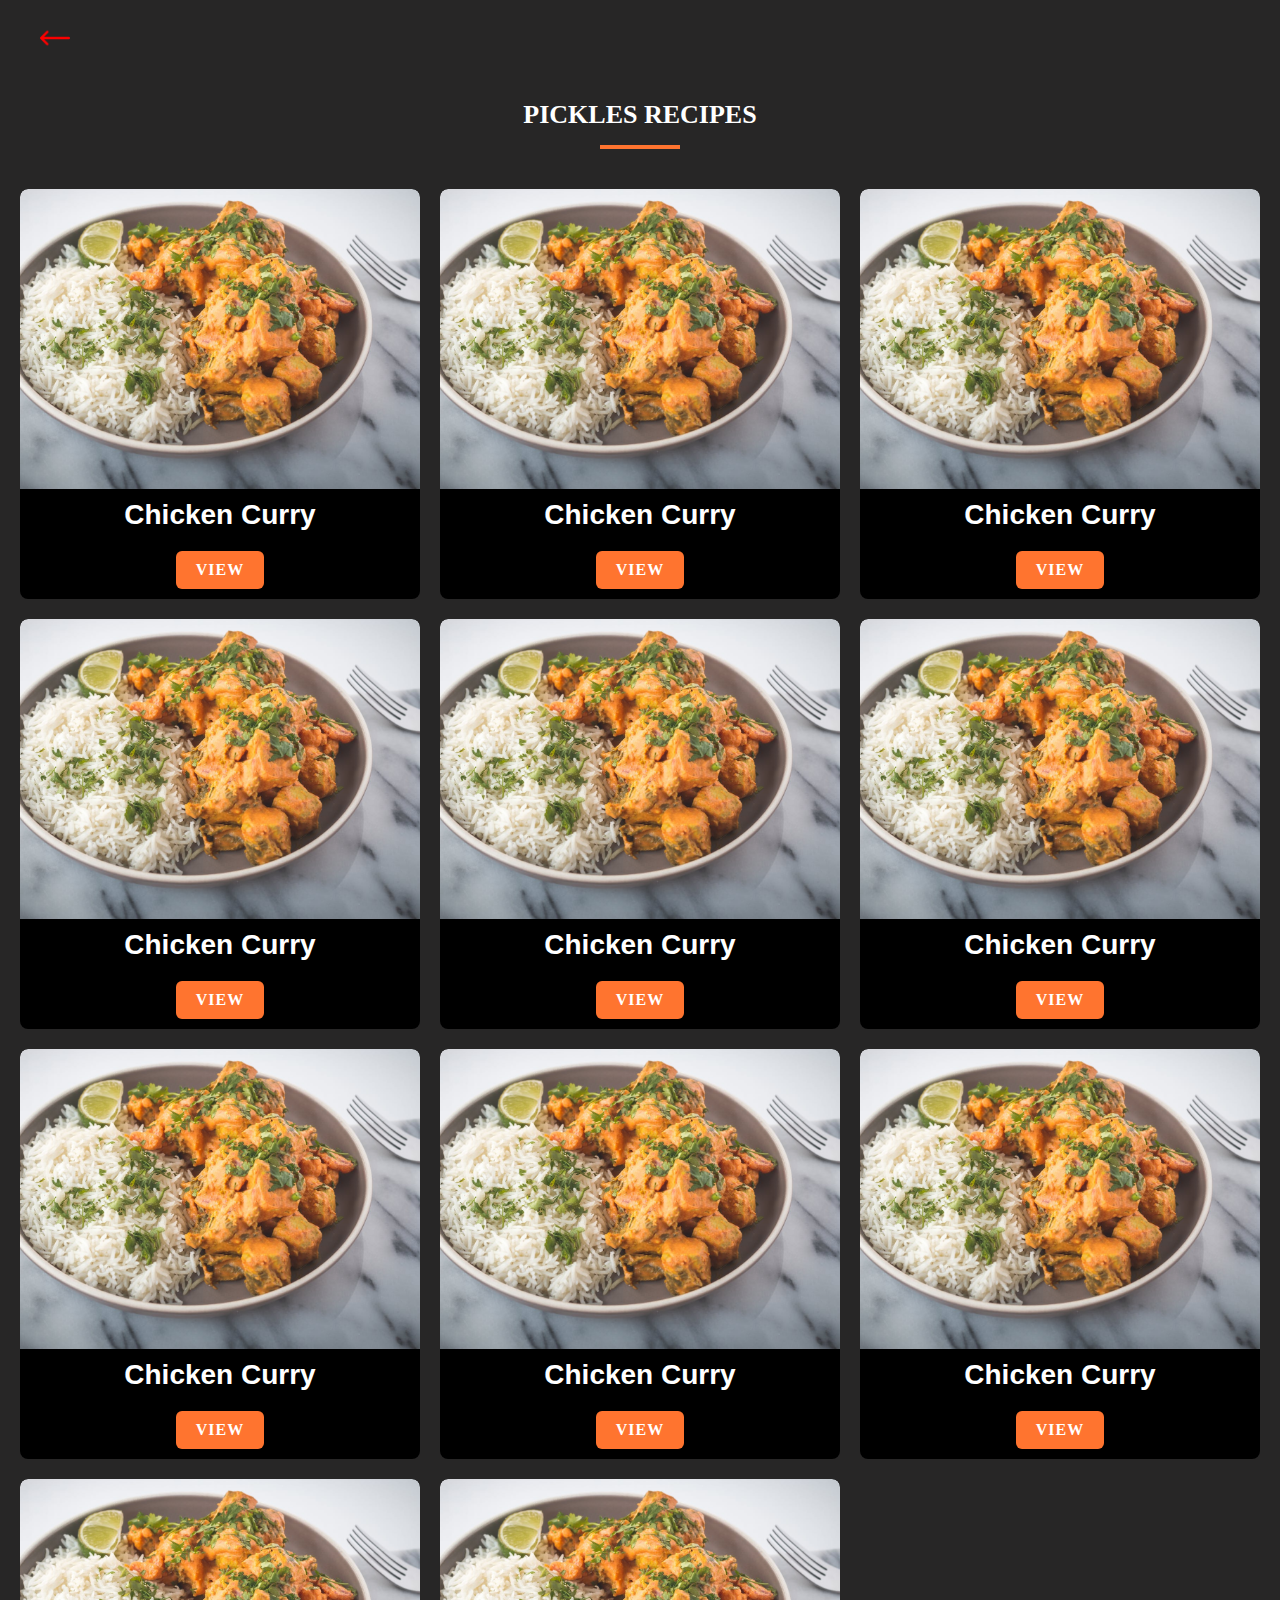
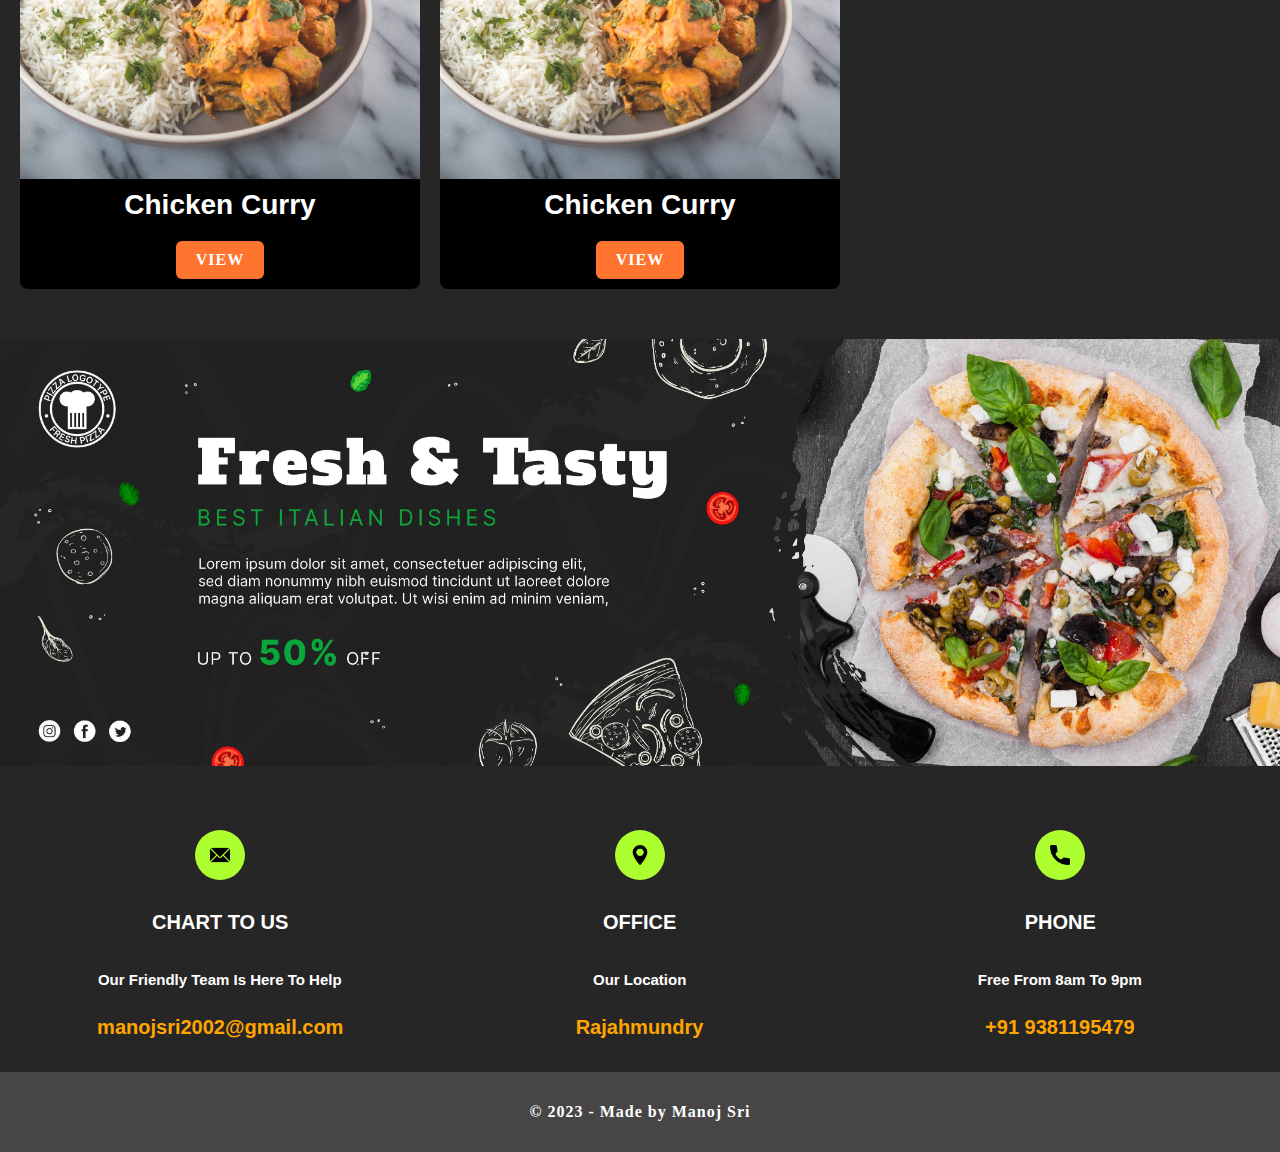
<file: pickles-viewall.html>
<!DOCTYPE html>
<html lang="en">
<head>
    <meta charset="UTF-8">
    <meta name="viewport" content="width=device-width, initial-scale=1.0">
    <title>veg - view all || Foodie</title>
    <link rel="stylesheet" href="./CSS/style.css">
    <link rel="stylesheet" href="./CSS/footer.css">
    <link rel="stylesheet" href="./CSS/nonveg-viewall.css">
</head>
<body>
        <!-- Non veg section start -->
        <div class="nonveg-all-container">
            <div class="back-icon-div">
                <div class="back-icon">
                   <a href="./menu.html"> <img src="./assets/left-arrow.png" alt="icon"> </a>
                </div>
            </div>
            <div class="nonveg-all-heading">
                <h1>pickles recipes</h1>
                <div class="underline-top"></div>
            </div>
            <div class="nonveg-all-cards">
                <div class="nonveg-all-card">
                    <div class="nonveg-all-img">
                        <img src="./assets/chicken curry.jpg" alt="img1">
                    </div>
                    <div class="nonveg-all-content">
                        <h3>chicken curry</h3>
                        <div class="nonveg-all-btn btn">
                            <a href="#">view</a>
                        </div>
                    </div>
                </div>
                <div class="nonveg-all-card">
                    <div class="nonveg-all-img">
                        <img src="./assets/chicken curry.jpg" alt="img1">
                    </div>
                    <div class="nonveg-all-content">
                        <h3>chicken curry</h3>
                        <div class="nonveg-all-btn btn">
                            <a href="#">view</a>
                        </div>
                    </div>
                </div>
                <div class="nonveg-all-card">
                    <div class="nonveg-all-img">
                        <img src="./assets/chicken curry.jpg" alt="img1">
                    </div>
                    <div class="nonveg-all-content">
                        <h3>chicken curry</h3>
                        <div class="nonveg-all-btn btn">
                            <a href="#">view</a>
                        </div>
                    </div>
                </div>
                <div class="nonveg-all-card">
                    <div class="nonveg-all-img">
                        <img src="./assets/chicken curry.jpg" alt="img1">
                    </div>
                    <div class="nonveg-all-content">
                        <h3>chicken curry</h3>
                        <div class="nonveg-all-btn btn">
                            <a href="#">view</a>
                        </div>
                    </div>
                </div>
                <div class="nonveg-all-card">
                    <div class="nonveg-all-img">
                        <img src="./assets/chicken curry.jpg" alt="img1">
                    </div>
                    <div class="nonveg-all-content">
                        <h3>chicken curry</h3>
                        <div class="nonveg-all-btn btn">
                            <a href="#">view</a>
                        </div>
                    </div>
                </div>
                <div class="nonveg-all-card">
                    <div class="nonveg-all-img">
                        <img src="./assets/chicken curry.jpg" alt="img1">
                    </div>
                    <div class="nonveg-all-content">
                        <h3>chicken curry</h3>
                        <div class="nonveg-all-btn btn">
                            <a href="#">view</a>
                        </div>
                    </div>
                </div>
                <div class="nonveg-all-card">
                    <div class="nonveg-all-img">
                        <img src="./assets/chicken curry.jpg" alt="img1">
                    </div>
                    <div class="nonveg-all-content">
                        <h3>chicken curry</h3>
                        <div class="nonveg-all-btn btn">
                            <a href="#">view</a>
                        </div>
                    </div>
                </div>
                <div class="nonveg-all-card">
                    <div class="nonveg-all-img">
                        <img src="./assets/chicken curry.jpg" alt="img1">
                    </div>
                    <div class="nonveg-all-content">
                        <h3>chicken curry</h3>
                        <div class="nonveg-all-btn btn">
                            <a href="#">view</a>
                        </div>
                    </div>
                </div>
                <div class="nonveg-all-card">
                    <div class="nonveg-all-img">
                        <img src="./assets/chicken curry.jpg" alt="img1">
                    </div>
                    <div class="nonveg-all-content">
                        <h3>chicken curry</h3>
                        <div class="nonveg-all-btn btn">
                            <a href="#">view</a>
                        </div>
                    </div>
                </div>
                <div class="nonveg-all-card">
                    <div class="nonveg-all-img">
                        <img src="./assets/chicken curry.jpg" alt="img1">
                    </div>
                    <div class="nonveg-all-content">
                        <h3>chicken curry</h3>
                        <div class="nonveg-all-btn btn">
                            <a href="#">view</a>
                        </div>
                    </div>
                </div>
                <div class="nonveg-all-card">
                    <div class="nonveg-all-img">
                        <img src="./assets/chicken curry.jpg" alt="img1">
                    </div>
                    <div class="nonveg-all-content">
                        <h3>chicken curry</h3>
                        <div class="nonveg-all-btn btn">
                            <a href="#">view</a>
                        </div>
                    </div>
                </div>
            </div>
        </div>
        <!-- Non veg section end -->
    
        <!-- banner start -->
        <div class="banner-container">
            <div class="banner-img">
                <img src="./assets/banner.jpg" alt="img1">
            </div>
        </div>
        <!-- banner end -->
    
         <!-- footer start -->
         <footer class="footer-section">
            <div class="footer-container">
                <div class="footer-card">
                    <div class="footer-icon">
                        <img src="./icons/email-fill.png" alt="icon">
                    </div>
                    <h2>CHART TO US</h2>
                    <h3>Our Friendly Team Is Here To Help</h3>
                    <h2 class="gold-color">manojsri2002@gmail.com</h2>
                </div>
                <div class="footer-card">
                    <div class="footer-icon">
                        <img src="./icons/location-fill.png" alt="icon">
                    </div>
                    <h2>OFFICE</h2>
                    <h3>Our Location</h3>
                    <h2 class="gold-color">Rajahmundry</h2>
                </div>
                <div class="footer-card">
                    <div class="footer-icon">
                        <img src="./icons/call-fill.png" alt="icon">
                    </div>
                    <h2>PHONE</h2>
                    <h3>Free From 8am To 9pm</h3>
                    <h2 class="gold-color">+91 9381195479</h2>
                </div>
            </div>
            <div class="footer-end">
                <h1>&copy 2023 - Made by Manoj Sri</h1>
            </div>
        </footer>
        <!-- footer end -->
</body>
</html>
</file>
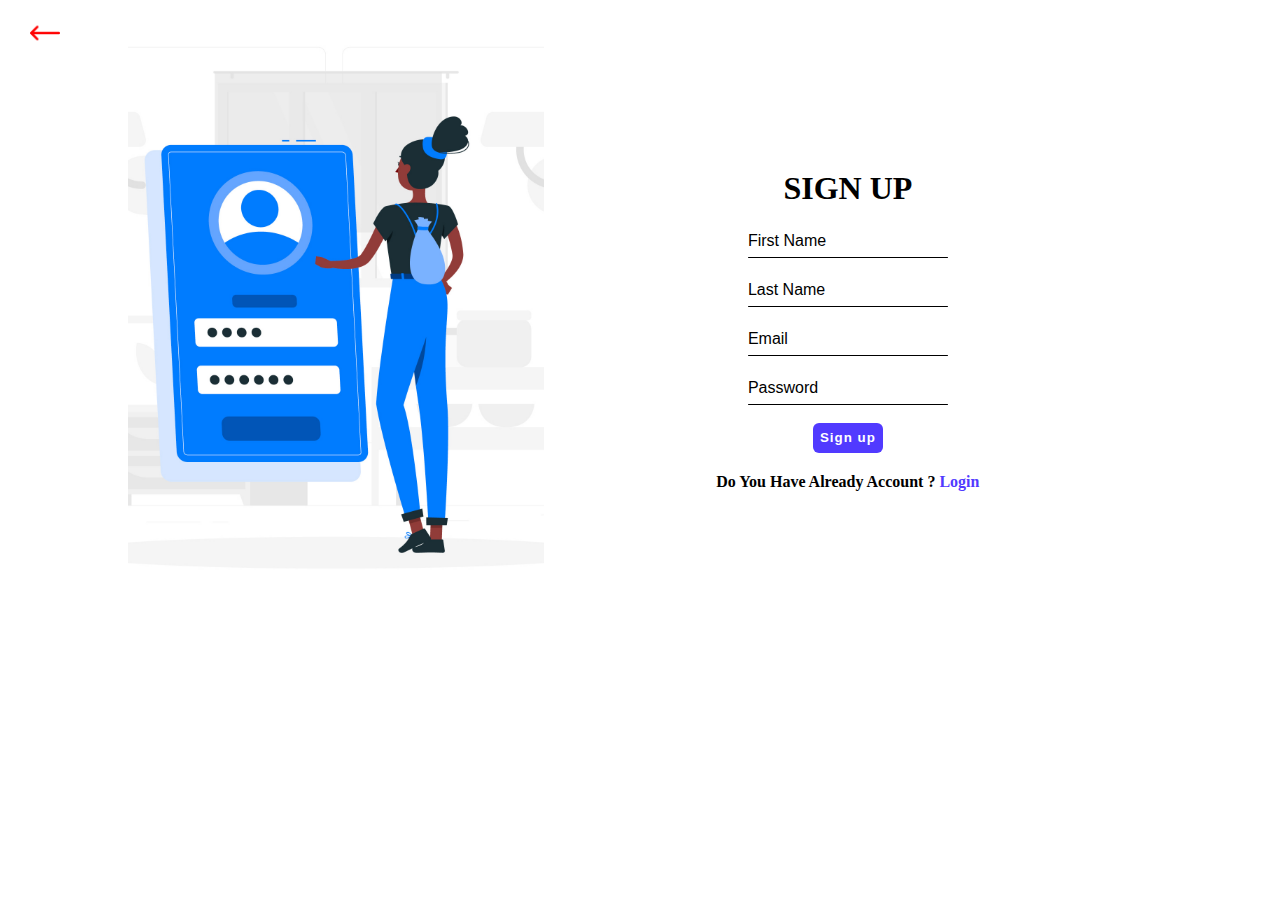
<file: sign-up.html>
<!DOCTYPE html>
<html lang="en">
<head>
    <meta charset="UTF-8">
    <meta name="viewport" content="width=device-width, initial-scale=1.0">
    <title>Sign up || food recipie</title>
    <link rel="stylesheet" href="./CSS/style.css">
    <link rel="stylesheet" href="./CSS/sign-up.css">
</head>
<body style="background: #fff;">
    <div class="sign-up-section">
        <div class="back-icon-div">
            <div class="back-icon">
               <a href="./login.html"> <img src="./assets/left-arrow.png" alt="icon"> </a>
            </div>
        </div>
        <div class="sub-sign-up">
            <div class="sign-up-img">
                <img src="./assets/sign up image.jpg" alt="signup img">
            </div>
            <div class="sign-up-form">
                <div class="sign-up-text">
                    <h1>sign up</h1>
                </div>
                <div class="sign-up-content">
                    <input type="text" placeholder="First Name" required><div class="sign-up-underline"></div><br>
                    <input type="text" placeholder="last name"><div class="sign-up-underline"></div><br>
                    <input type="email" placeholder="email" required><div class="sign-up-underline"></div><br>
                    <input type="password" placeholder="password" required><div class="sign-up-underline"></div><br>
                    <button class="sign-up-button">
                        Sign up
                    </button>
                    <h4>do you have already account ? <span class="login"><a href="./login.html">login</a></span></h4>
                </div>
            </div>
        </div>
    </div>
</body>
</html>
</file>
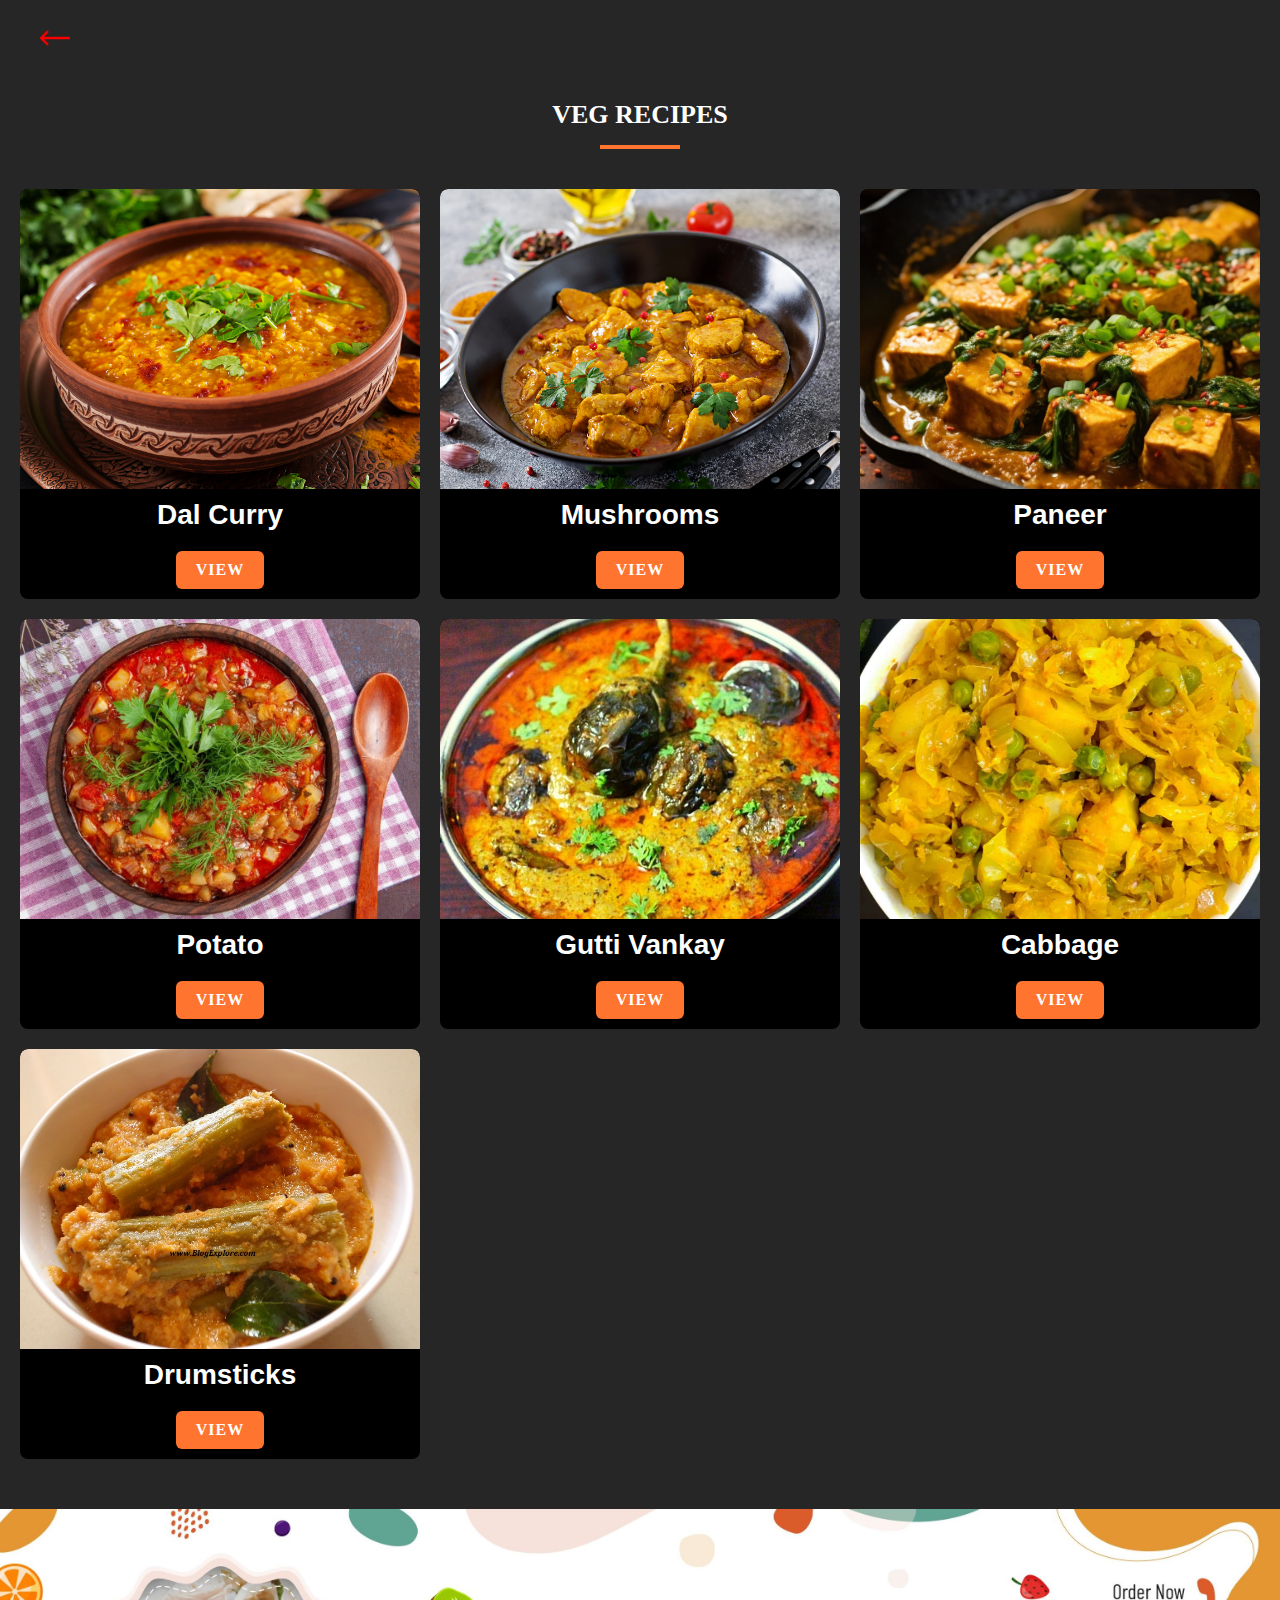
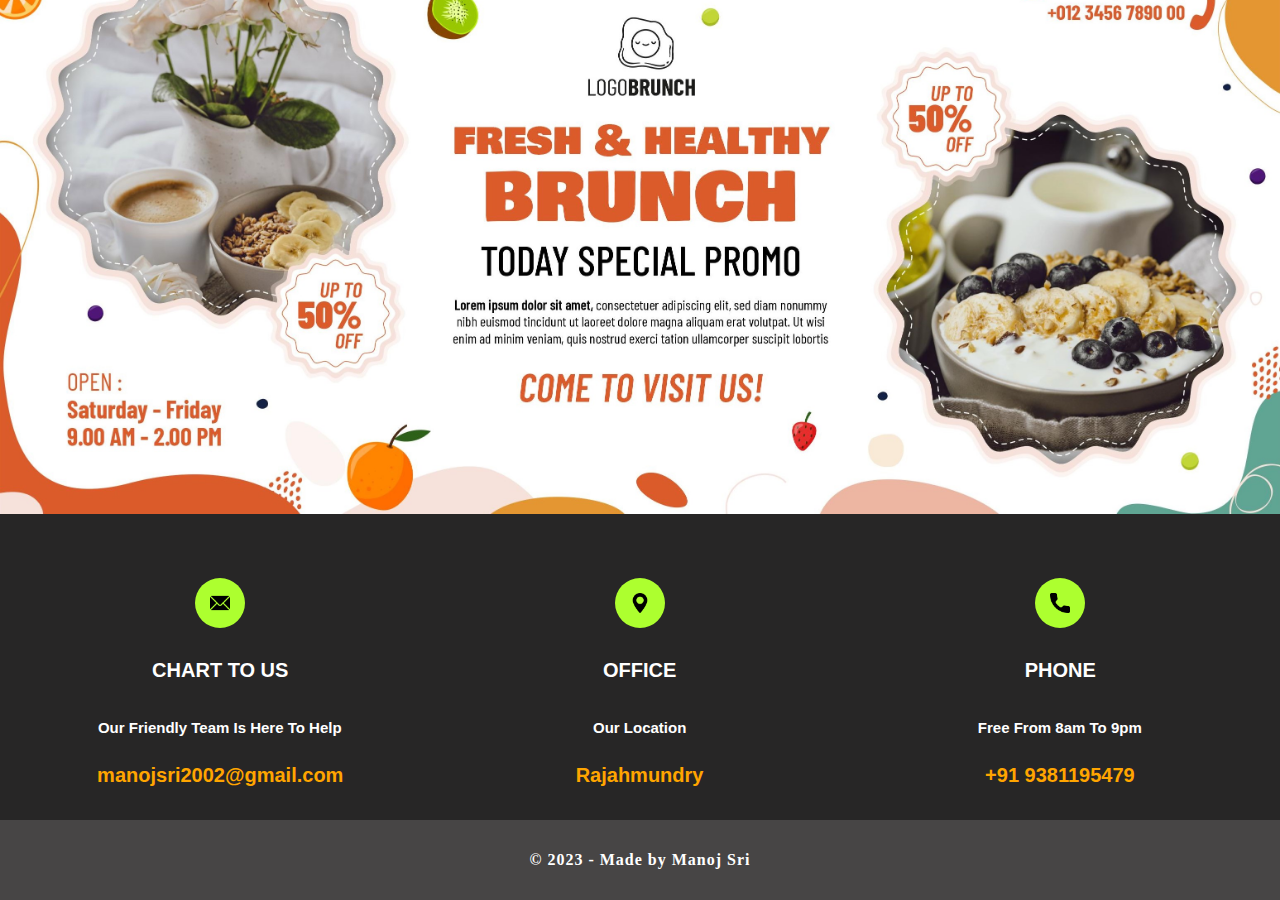
<file: veg-viewall.html>
<!DOCTYPE html>
<html lang="en">
<head>
    <meta charset="UTF-8">
    <meta name="viewport" content="width=device-width, initial-scale=1.0">
    <title>veg - view all || Foodie</title>
    <link rel="stylesheet" href="./CSS/style.css">
    <link rel="stylesheet" href="./CSS/footer.css">
    <link rel="stylesheet" href="./CSS/nonveg-viewall.css">
</head>
<body>
        <!-- Non veg section start -->
        <div class="nonveg-all-container">
            <div class="back-icon-div">
                <div class="back-icon">
                   <a href="./menu.html"> <img src="./assets/left-arrow.png" alt="icon"> </a>
                </div>
            </div>
            <div class="nonveg-all-heading">
                <h1>veg recipes</h1>
                <div class="underline-top"></div>
            </div>
            <div class="nonveg-all-cards">
                <div class="nonveg-all-card">
                    <div class="nonveg-all-img">
                        <img src="./assets/dal 22.jpg" alt="img1">
                    </div>
                    <div class="nonveg-all-content">
                        <h3>Dal curry</h3>
                        <div class="nonveg-all-btn btn">
                            <a href="#">view</a>
                        </div>
                    </div>
                </div>
                <div class="nonveg-all-card">
                    <div class="nonveg-all-img">
                        <img src="./assets/mushroom.jpg" alt="img1">
                    </div>
                    <div class="nonveg-all-content">
                        <h3>mushrooms</h3>
                        <div class="nonveg-all-btn btn">
                            <a href="#">view</a>
                        </div>
                    </div>
                </div>
                <div class="nonveg-all-card">
                    <div class="nonveg-all-img">
                        <img src="./assets/panner.jpg" alt="img1">
                    </div>
                    <div class="nonveg-all-content">
                        <h3>paneer</h3>
                        <div class="nonveg-all-btn btn">
                            <a href="#">view</a>
                        </div>
                    </div>
                </div>
                <div class="nonveg-all-card">
                    <div class="nonveg-all-img">
                        <img src="./assets/potato.jpg" alt="img1">
                    </div>
                    <div class="nonveg-all-content">
                        <h3>potato</h3>
                        <div class="nonveg-all-btn btn">
                            <a href="#">view</a>
                        </div>
                    </div>
                </div>
                <div class="nonveg-all-card">
                    <div class="nonveg-all-img">
                        <img src="./assets/gutti-vankay.jpg" alt="img1">
                    </div>
                    <div class="nonveg-all-content">
                        <h3>gutti vankay</h3>
                        <div class="nonveg-all-btn btn">
                            <a href="#">view</a>
                        </div>
                    </div>
                </div>
                <div class="nonveg-all-card">
                    <div class="nonveg-all-img">
                        <img src="./assets/cabbage-curry.jpg" alt="img1">
                    </div>
                    <div class="nonveg-all-content">
                        <h3>cabbage</h3>
                        <div class="nonveg-all-btn btn">
                            <a href="#">view</a>
                        </div>
                    </div>
                </div>
                <div class="nonveg-all-card">
                    <div class="nonveg-all-img">
                        <img src="./assets/drumstick-curry.jpg" alt="img1">
                    </div>
                    <div class="nonveg-all-content">
                        <h3>drumsticks</h3>
                        <div class="nonveg-all-btn btn">
                            <a href="#">view</a>
                        </div>
                    </div>
                </div>

                <!-- <div class="nonveg-all-card">
                    <div class="nonveg-all-img">
                        <img src="./assets/chicken curry.jpg" alt="img1">
                    </div>
                    <div class="nonveg-all-content">
                        <h3>chicken curry</h3>
                        <div class="nonveg-all-btn btn">
                            <a href="#">view</a>
                        </div>
                    </div>
                </div>
                <div class="nonveg-all-card">
                    <div class="nonveg-all-img">
                        <img src="./assets/chicken curry.jpg" alt="img1">
                    </div>
                    <div class="nonveg-all-content">
                        <h3>chicken curry</h3>
                        <div class="nonveg-all-btn btn">
                            <a href="#">view</a>
                        </div>
                    </div>
                </div> -->

                <!-- <div class="nonveg-all-card">
                    <div class="nonveg-all-img">
                        <img src="./assets/chicken curry.jpg" alt="img1">
                    </div>
                    <div class="nonveg-all-content">
                        <h3>chicken curry</h3>
                        <div class="nonveg-all-btn btn">
                            <a href="#">view</a>
                        </div>
                    </div>
                </div>
                <div class="nonveg-all-card">
                    <div class="nonveg-all-img">
                        <img src="./assets/chicken curry.jpg" alt="img1">
                    </div>
                    <div class="nonveg-all-content">
                        <h3>chicken curry</h3>
                        <div class="nonveg-all-btn btn">
                            <a href="#">view</a>
                        </div>
                    </div>
                </div> -->

            </div>
        </div>
        <!-- Non veg section end -->
    
        <!-- banner start -->
        <div class="banner-container">
            <div class="banner-img">
                <img src="./assets/veg-banner.jpg" alt="img1">
            </div>
        </div>
        <!-- banner end -->
    
         <!-- footer start -->
         <footer class="footer-section">
            <div class="footer-container">
                <div class="footer-card">
                    <div class="footer-icon">
                        <img src="./icons/email-fill.png" alt="icon">
                    </div>
                    <h2>CHART TO US</h2>
                    <h3>Our Friendly Team Is Here To Help</h3>
                    <h2 class="gold-color">manojsri2002@gmail.com</h2>
                </div>
                <div class="footer-card">
                    <div class="footer-icon">
                        <img src="./icons/location-fill.png" alt="icon">
                    </div>
                    <h2>OFFICE</h2>
                    <h3>Our Location</h3>
                    <h2 class="gold-color">Rajahmundry</h2>
                </div>
                <div class="footer-card">
                    <div class="footer-icon">
                        <img src="./icons/call-fill.png" alt="icon">
                    </div>
                    <h2>PHONE</h2>
                    <h3>Free From 8am To 9pm</h3>
                    <h2 class="gold-color">+91 9381195479</h2>
                </div>
            </div>
            <div class="footer-end">
                <h1>&copy 2023 - Made by Manoj Sri</h1>
            </div>
        </footer>
        <!-- footer end -->
</body>
</html>
</file>
<file: CSS/navbar.css>
.navbar {
    width: 100%;
    min-height: 50px;
    padding: 20px;
    background: rgb(234, 229, 229);
    position: sticky;
    top: 0;
    z-index: 10;
}

.navbar ul {
    display: flex;
    justify-content: center;
    align-items: center;
    column-gap: 30px;
}

.navbar ul li a {
    font-size: 10px;
    letter-spacing: 1px;
    font-weight: bold;
    color: #727070;
}

.active {
    color: #000 !important;
}

.navbar ul li {
    overflow: hidden;
    transition: all .1s linear;
}

.navbar .underline-main {
    display: flex;
    justify-content: center;
    align-items: center;
    /* overflow: hidden; */
    width: 35px;
}

.underline {
    width: 100%;
    height: 3px;
    background-color: rgb(255, 116, 47);
}

@media screen and (min-width: 992px) {
    .navbar ul li a {
        font-size: 18px;
        font-weight: bold;
        letter-spacing: 1px;
    }

    .navbar .underline-main {
        width: 60px;
    }

    .navbar ul {
        column-gap: 50px;
    }

    .navbar ul li:hover {
        transform: translateY(-3px);
    }
}

@media screen and (min-width: 629px) {
    .navbar ul li:hover {
        transform: translateY(-3px);
    }
}
</file>
<file: CSS/style.css>
* {
    padding: 0;
    margin: 0;
    box-sizing: border-box;
    color: #fff;
}

.btn {
    width: 7rem;
    height: 35px;
    background: greenyellow;
    border-radius: 6px;
    text-transform: uppercase;
    font-weight: bold;
    letter-spacing: 1px;
    font-size: 12px;
    border-style: none;
    transition: all .2s linear;
    color: #000;
    cursor: pointer;
}

.btn:hover {
    transform: scale(.9);
}

body {
    background: #272626;
}

.column-reverse {
    flex-direction: row-reverse !important;
}

ul li {
    list-style: none;
}

a {
    text-decoration: none;
    color: #000;
    text-transform: uppercase;
}

.underline-top {
    width: 80px;
    height: 4px;
    background: rgb(255, 116, 47);
}

.index-about-scroll {
    display: flex !important;
    flex-direction: row !important;
    overflow: scroll !important;
}

.index-about-scroll::-webkit-scrollbar {
    display: none;
}

/* image slider */

.img-slider-container {
    width: 100%;
    height: 100%;
    overflow: hidden;
    object-fit: cover;
    position: relative;
    /* top: 60px; */
}

@media screen and (min-width: 992px) {
    .img-slider-container {
        top: 8%;
    }
}

.img-slider-main {
    display: flex;
    animation: slide 16s infinite;
}

.display-flex {
    display: grid !important;
    grid-template-columns: repeat(3, 1fr) !important;
    overflow: unset !important;
}

@keyframes slide {
    0% {
        transform: translateX(0);
    }
    25% {
        transform: translateX(0);
    }
    30% {
        transform: translateX(-100%);
    }
    50% {
        transform: translateX(-100%);
    }
    55% {
        transform: translateX(-200%);
    }
    75% {
        transform: translateX(-200%);
    }
    80% {
        transform: translateX(-300%);
    }
    90% {
        transform: translateX(-300%);
    }
    100% {
        transform: translateX(0);
    }
}

.img-slider-container .img-slider-main img {
    width: 100%;
    height: 100%;
    object-fit: cover;
}

/* banner styles */
.banner-container {
    width: 100%;
    margin-top: 30px;
    margin-bottom: 30px;
}

.banner-container .banner-img {
    width: 100%;
    height: 100%;
}

.banner-container .banner-img img {
    width: 100%;
    height: 100%;
    object-fit: cover;
}

.width {
    width: 55px !important;
}

.underline-width {
    width: 130px !important;
}
</file>
<file: CSS/footer.css>
/* footer styles */
.footer-section {
    width: 100%;
    height: 100%;
    background: #272626;
    margin-top: 50px;
}

.footer-section .footer-container {
    width: 100%;
    height: 100%;
    display: flex;
    justify-content: space-around;
    align-items: center;
    padding: 10px;
    margin-bottom: 20px;
}

.footer-section .footer-card {
    width: 100%;
    height: 100%;
    display: flex;
    flex-direction: column;
    justify-content: center;
    align-items: center;
    row-gap: 10px;
}

.footer-section .footer-card .footer-icon {
    width: 30px;
    height: 30px;
    background: greenyellow;
    border-radius: 50%;
    display: flex;
    justify-content: center;
    align-items: center;
    padding: 8px;
    margin-bottom: 8px;
}

.footer-section .footer-card .footer-icon img {
    width: 100%;
    height: 100%;
    object-fit: cover;
}

.footer-section h2 {
    font-size: 8px;
    font-family: Arial, Helvetica, sans-serif;
    margin-bottom: 10px;
}

.footer-section h3 {
    font-size: 6px;
}

.gold-color {
    color: orange !important;
}

@media screen and (min-width: 992px) {
    .footer-section h2 {
        transform: scale(2.5);
    }
    
    .footer-section h3 {
        transform: scale(2.5);
    }
    .footer-section .footer-card {
        row-gap: 30px;
    }
    .footer-section .footer-card .footer-icon {
        width: 50px;
        height: 50px;
        padding: 15px;
    }
}

.footer-end {
    width: 100%;
    min-height: 80px;
    background: #474545;
    display: flex;
    justify-content: center;
    align-items: center;
}

.footer-end h1 {
    font-size: 16px;
    letter-spacing: 1px;
    font-weight: bold;
}
</file>
<file: CSS/about.css>
/* about styles */ 

.about-main-content {
    width: 100%;
    height: 100%;
    display: flex;
    justify-content: center;
    align-items: center;
    padding: 30px;
}

.about-main-content .about-content {
    width: 100%;
    height: 100%;
    display: flex;
    flex-direction: column;
    justify-content: center;
    align-items: center;
    row-gap: 50px;
}

.about-main-content .about-heading {
    width: 100%;
    display: flex;
    flex-direction: column;
    justify-content: center;
    align-items: center;
    row-gap: 20px;
}

.about-main-content .about-heading h1 {
    font-weight: bold;
    text-transform: uppercase;
}

h2 {
    text-transform: uppercase;
    letter-spacing: 1px;
    color: #fff;
    font-size: 12px;
}

.about-main-content .about-paras {
    width: 100%;
    height: 100%;
    padding: 10px;
    display: flex;
    flex-direction: column;
    row-gap: 20px;
}

.about-main-content .about-para {
    width: 100%;
    height: 100%;
    display: flex;
    column-gap: 20px;
}

.about-main-content .about-para .about-para-img {
    width: 300px;
    height: 150px;
    /* float: left; */
    /* margin: 10px; */
}

.about-main-content .about-para .about-para-img img {
    width: 100%;
    height: 100%;
    border-radius: 12px;
}

.about-main-content .para {
    width: 100%;
    height: 100%;
    padding: 5px;
}

.about-main-content .para p {
    font-size: 13px;
    text-transform: capitalize;
    letter-spacing: 1px;
    font-family: 'Gill Sans', 'Gill Sans MT', Calibri, 'Trebuchet MS', sans-serif;
}

@media screen and (min-width: 992px) {
    .about-main-content .about-para .about-para-img {
        width: 600px;
        height: 300px;
    }

    .about-main-content .para p {
        font-size: 28px;
        padding: 30px;
    }
    .about-main-content .para {
        padding: 60px;
    }
    h2 {
        font-size: 28px;
        margin: 20px;
        margin-bottom: 40px;
    }
}

@media screen and (min-width: 429px) {
    .about-main-content .para {
        padding: 10px;
    }
}
</file>
<file: CSS/recipies.css>
/* Recipies styles */

.recipe-back-icon-div {
    width: 100%;
    height: 40%;
}

.recipe-back-icon {
    width: 50px;
    height: 50px;
    padding: 10px;
    margin: 15px;
}

.recipe-back-icon img {
    width: 100%;
    height: 100%;
    object-fit: cover;
}

.recipe-main-container {
    width: 100%;
    height: 100%;
}

.recipe-main-container .recipe-heading {
    width: 100%;
    display: flex;
    flex-direction: column;
    row-gap: 10px;
    justify-content: center;
    align-items: center;
    padding: 10px;
}

.recipe-main-container .recipe-heading h1 {
    font-size: 42px;
    text-transform: uppercase;
    letter-spacing: 1px;
}

.recipe-main-container .recipe-img-main {
    width: 100%;
    height: 100%;
    display: flex;
    justify-content: center;
    align-items: center;
}

.recipe-main-container .recipe-img {
    width: 100%;
    height: 100%;
    padding: 10px;
}

.recipe-main-container .recipe-img img {
    width: 100%;
    height: 100%;
    border-radius: 8px;
    object-fit: cover;
}

.recipe-main-container .recipe-content {
    width: 100%;
    height: 100%;
    padding: 20px;
}

.recipe-content-heading h2 {
    font-size: 26px;
    letter-spacing: 1px;
    margin-bottom: 20px;
}

.recipe-main-container .recipie-list {
    margin-left: 20px;
}

.recipe-main-container .recipie-list ul li {
    list-style: disc;
    letter-spacing: 1px;
}

.recipe-main-container .recipie-list ul {
    margin: 10px;
}

#para {
    margin-left: 50px;
    letter-spacing: 1px;
}

.recipe-end-content {
    width: 100%;
    display: flex;
    justify-content: center;
    align-items: center;
    margin: 20px;
    margin-top: 60px;
}

.recipe-main-container .recipe-para {
    margin-top: 50px;
}

@media screen and (min-width: 1024px) {
    .recipe-main-container .recipe-img {
        width: 900px;
        height: 550px;
    }

    .recipe-content-heading h2 {
        font-size: 38px;
    }

    .recipie-list h3 {
        font-size: 26px;
    }

    .recipe-content {
        margin-top: 20px;
    }

    .recipie-list {
        font-size: 24px;
    }

    .recipe-para {
        font-size: 24px;
    }

    .recipe-content-heading {
        padding: 100px;
    }
}
</file>
<file: CSS/nonveg-viewall.css>
/* nonveg all styles */

.nonveg-all-container {
    width: 100%;
    height: 100%;
}

.nonveg-all-container .nonveg-all-heading {
    width: 100%;
    height: 100%;
    display: flex;
    flex-direction: column;
    row-gap: 15px;
    justify-content: center;
    align-items: center;
    padding: 20px;
}

.nonveg-all-container .nonveg-all-heading h1 {
    font-size: 26px;
    text-transform: uppercase;
}

.nonveg-all-container .nonveg-all-img {
    width: 100%;
    height: 150px;
    border-top-right-radius: 8px;
    border-top-left-radius: 8px;
    overflow: hidden;
}

.nonveg-all-container .nonveg-all-img img {
    width: 100%;
    height: 100%;
    border-top-right-radius: 8px;
    border-top-left-radius: 8px;
    object-fit: cover;
    transition: all .2s linear;
}

.nonveg-all-container .nonveg-all-content {
    width: 100%;
    height: 100%;
    display: flex;
    flex-direction: column;
    row-gap: 10px;
    justify-content: center;
    align-items: center;
    padding-bottom: 10px;
}

h3 {
    font-size: 28px;
    text-transform: capitalize;
    font-family: 'Segoe UI', Tahoma, Geneva, Verdana, sans-serif;
    padding: 10px;
    text-align: center;
    /* color: #000; */
}

.nonveg-all-container .nonveg-all-btn {
    width: auto;
    height: auto;
    padding: 10px;
    background: rgb(255, 116, 47);
}

.nonveg-all-container .nonveg-all-btn a {
    font-size: 16px;
    text-transform: uppercase;
    padding: 10px;
    color: #fff;
}

.nonveg-all-container .nonveg-all-cards {
    display: grid;
    grid-template-columns: repeat(2, 1fr);
    row-gap: 20px;
    column-gap: 20px;
    justify-content: start;
    align-items: center;
    padding: 20px;
}

.nonveg-all-container .nonveg-all-card {
    width: 100%;
    background: #000;
    border-top-right-radius: 8px;
    border-top-left-radius: 8px;
    border-radius: 8px;
}

.nonveg-all-container .back-icon-div {
    width: 100%;
    height: 50px;
    display: flex;
    justify-content: start;
    align-items: center;
    padding: 40px;
    /* margin: 20px; */
}

.nonveg-all-container .back-icon {
    width: 30px;
    height: 30px;
    display: flex;
    justify-content: center;
    align-items: center;
}

.nonveg-all-container .back-icon img {
    width: 100%;
    height: 100%;
}

.nonveg-all-container .nonveg-all-card:hover .nonveg-all-img img {
    transform: scale(1.1) !important;
}

@media screen and (min-width: 992px) {
    .nonveg-all-container .nonveg-all-cards {
        grid-template-columns: repeat(3, 1fr);
    }
    .nonveg-all-container .nonveg-all-img {
        height: 300px;
    }
    .nonveg-all-container .nonveg-all-img img {
        object-fit: cover;
    }
}
</file>
<file: CSS/login.css>
/* login page styles */

.main-container {
    width: 100%;
    height: 100vh;
    display: flex;
    flex-direction: column;
    justify-content: center;
    align-items: center;
    overflow: hidden;
}

.main-container .back-icon-div {
    width: 100%;
    display: flex;
    justify-content: start;
    align-items: center;
    padding: 20px;
    position: absolute;
    top: 0;
    left: 10px;
}

.main-container .back-icon {
    width: 30px;
    height: 30px;
    display: flex;
    justify-content: center;
    align-items: center;
}

.main-container .back-icon img {
    width: 100%;
    height: 100%;
    object-fit: cover;
}
.main-container .sub-main-container {
    width: 80%;
    height: 60%;
}

.main-container .img-container {
    width: 700px;
    width: 700px;
}

.main-container .input-main-div {
    width: 100%;
    height: 100%;
    display: flex;
    justify-content: center;
    align-items: center;
    line-height: 2;
}

.main-container .img-container img {
    width: 100%;
    height: 100%;
    object-fit: cover;
}

.main-container .login-icon {
    width: 30px;
    height: 30px;
    padding: 5px;
    display: flex;
    justify-content: center;
    align-items: center;
}

.main-container .login-icon img {
    width: 100%;
    height: 100%;
    object-fit: cover;
}

.main-container .input-card {
    width: 100%;
    height: 100%;
    display: flex;
    flex-direction: row;
    justify-content: center;
    align-items: center;
    margin-bottom: 15px;
    column-gap: 10px;
    border:0px 0px 2px 0px black;
    background: #bfbcbc;
    border-radius: 12px;
    padding: 5px;
}

.main-container .input-card input {
    border-style: none;
    font-size: 10px;
    outline: none;
    color: #000;
    background: transparent;
    height: 100%;
    width: 100%;
}

.main-container .content-box {
    width: 100%;
    height: 100%;
    display: flex;
    flex-direction: column;
    justify-content: center;
    align-items: center;
}

::placeholder {
    font-size: 12px;
    letter-spacing: 1px;
}

.main-container .login-text {
    width: 100%;
    height: 100%;
    display: flex;
    justify-content: center;
    align-items: center;
}

.main-container .login-text h1 {
    color: #000;
    text-transform: uppercase;
    font-weight: bold;
    padding: 10px;
}

.login-btn {
    width: 100%;
    height: 100%;
    display: flex;
    justify-content: center;
    align-items: center;
    margin-bottom: 20px;
}

.login-btn .login-button {
    width: 25%;
    height: 30px;
    background: rgb(81, 58, 255);
    border-style: none;
    border-radius: 6px;
    display: flex;
    justify-content: center;
    align-items: center;
    transition: all .1s linear;
}

.login-btn .login-button:hover {
    background: rgb(39, 16, 208);
}

.login-btn .login-button a {
    color: #fff;
    font-weight: bold;
    letter-spacing: 1px;
    text-transform: capitalize;
}

.main-container .signUp-text {
    width: 100%;
    height: 100%;
    display: flex;
    justify-content: center;
    align-items: center;
}

.main-container .signUp-text p {
    color: #000;
}

.main-container .signUp-text #signup a {
    color: rgb(81, 58, 255);
    text-transform: capitalize;
}

.main-container .login-icons {
    width: 100%;
    height: 100%;
    display: flex;
    justify-content: center;
    align-items: center;
    padding: 20px;
    column-gap: 5px;
}

@media screen and (max-width: 729px) {
    .main-container .img-container img {
        display: none;
    }
}

@media screen and (min-width: 729px) {
    .sub-main-container {
        width: 100%;
        height: 100%;
        display: flex;
        justify-content: center;
        align-items: center;
    }
}
</file>
<file: CSS/sign-up.css>
/* sign up styles */

.sign-up-section {
    width: 100%;
    height: 100%;
    display: flex;
    flex-direction: column;
    justify-content: center;
    align-items: center;
    row-gap: 50px;
}

.sign-up-section .sub-sign-up {
    width: 80%;
    height: 400px;
    display: flex;
    justify-content: center;
    align-items: center;
}

.sign-up-section .sign-up-img {
    width: 700px;
    height: 700px;
}

.sign-up-section .sign-up-img img {
    width: 100%;
    height: 100%;
    object-fit: cover;
}

.sign-up-section .sign-up-text {
    width: 100%;
    height: 100%;
    display: flex;
    justify-content: center;
    align-items: center;
    padding: 20px;
    text-transform: uppercase;
}

.sign-up-section .sign-up-form {
    width: 100%;
}

.sign-up-section .sign-up-text h1 {
    color: #000;
    font-weight: bold;

}

.sign-up-section .sign-up-content {
    width: 100%;
    height: 100%;
    display: flex;
    flex-direction: column;
    justify-content: center;
    align-items: center;
}

.sign-up-section .sign-up-content input {
    width: 200px;
    height: 30px;
    border-style: none;
    background: transparent;
    outline: none;
    color: #000;
}

.sign-up-section .sign-up-underline {
    width: 200px;
    height: 1px;
    background: #000;
    border-radius: 12px;
}

::placeholder {
    text-transform: capitalize;
    font-size: 16px;
    color: #000;
}

.sign-up-section .sign-up-button {
    width: 70px;
    height: 30px;
    background: rgb(81, 58, 255);
    border-style: none;
    border-radius: 6px;
    display: flex;
    justify-content: center;
    align-items: center;
    transition: all .1s linear;
    margin-bottom: 20px;
    font-weight: bold;
    letter-spacing: 1px;
}

.sign-up-section .sign-up-button a {
    text-transform: capitalize;
}

.sign-up-section .sign-up-button:hover {
    background: rgb(39, 16, 208);
    cursor: pointer;
}

.sign-up-section h4 {
    color: #000;
    text-transform: capitalize;
}

.sign-up-section .login a {
    color: rgb(81, 58, 255);
    text-transform: capitalize;
}

.sign-up-section .sign-up-content .login:hover {
    transform: translateY(-3px);
}

.sign-up-section .back-icon-div {
    width: 100%;
    display: flex;
    justify-content: start;
    align-items: center;
    padding: 20px;
    margin-left: 20px;
}

.sign-up-section .back-icon {
    width: 30px;
    height: 30px;
    display: flex;
    justify-content: center;
    align-items: center;
}

.sign-up-section .back-icon img {
    width: 100%;
    height: 100%;
}

@media screen and (max-width: 729px) {
    .sign-up-section .sign-up-img  {
        display: none;
    }
}
</file>
